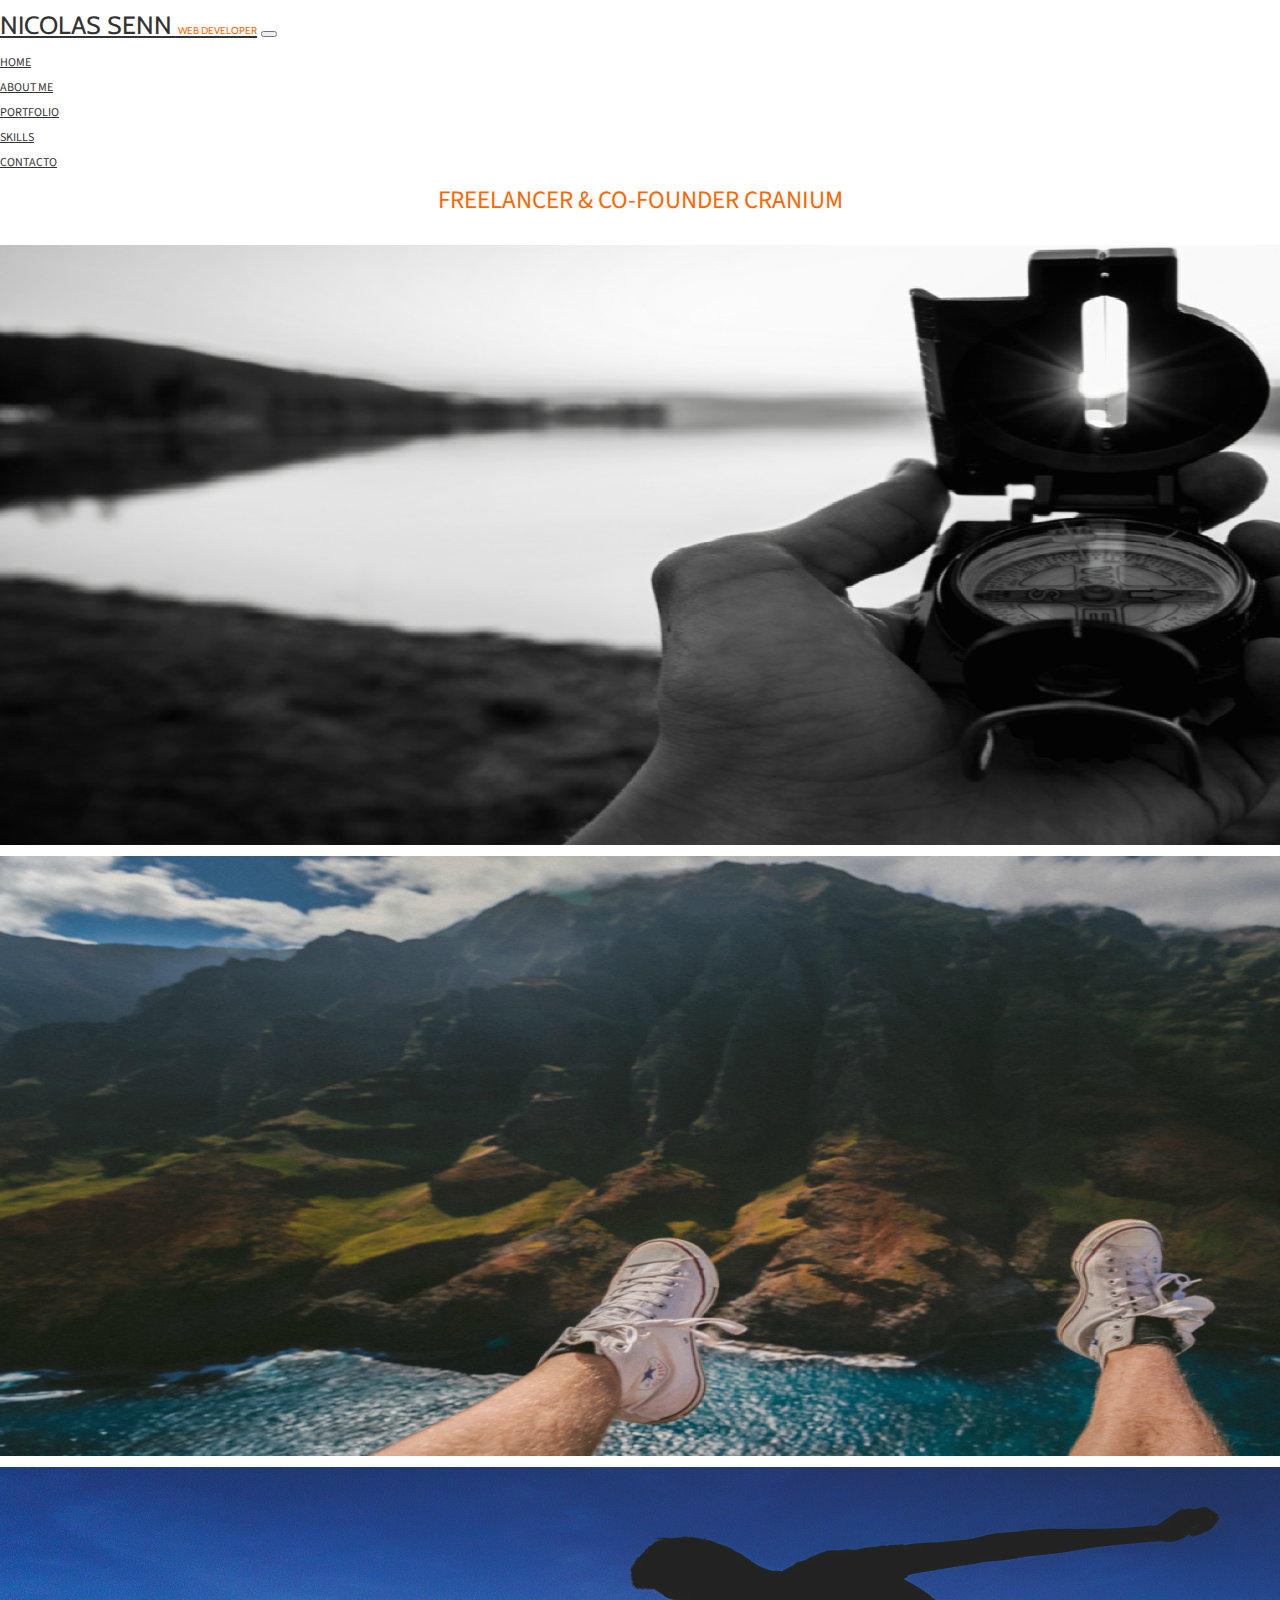
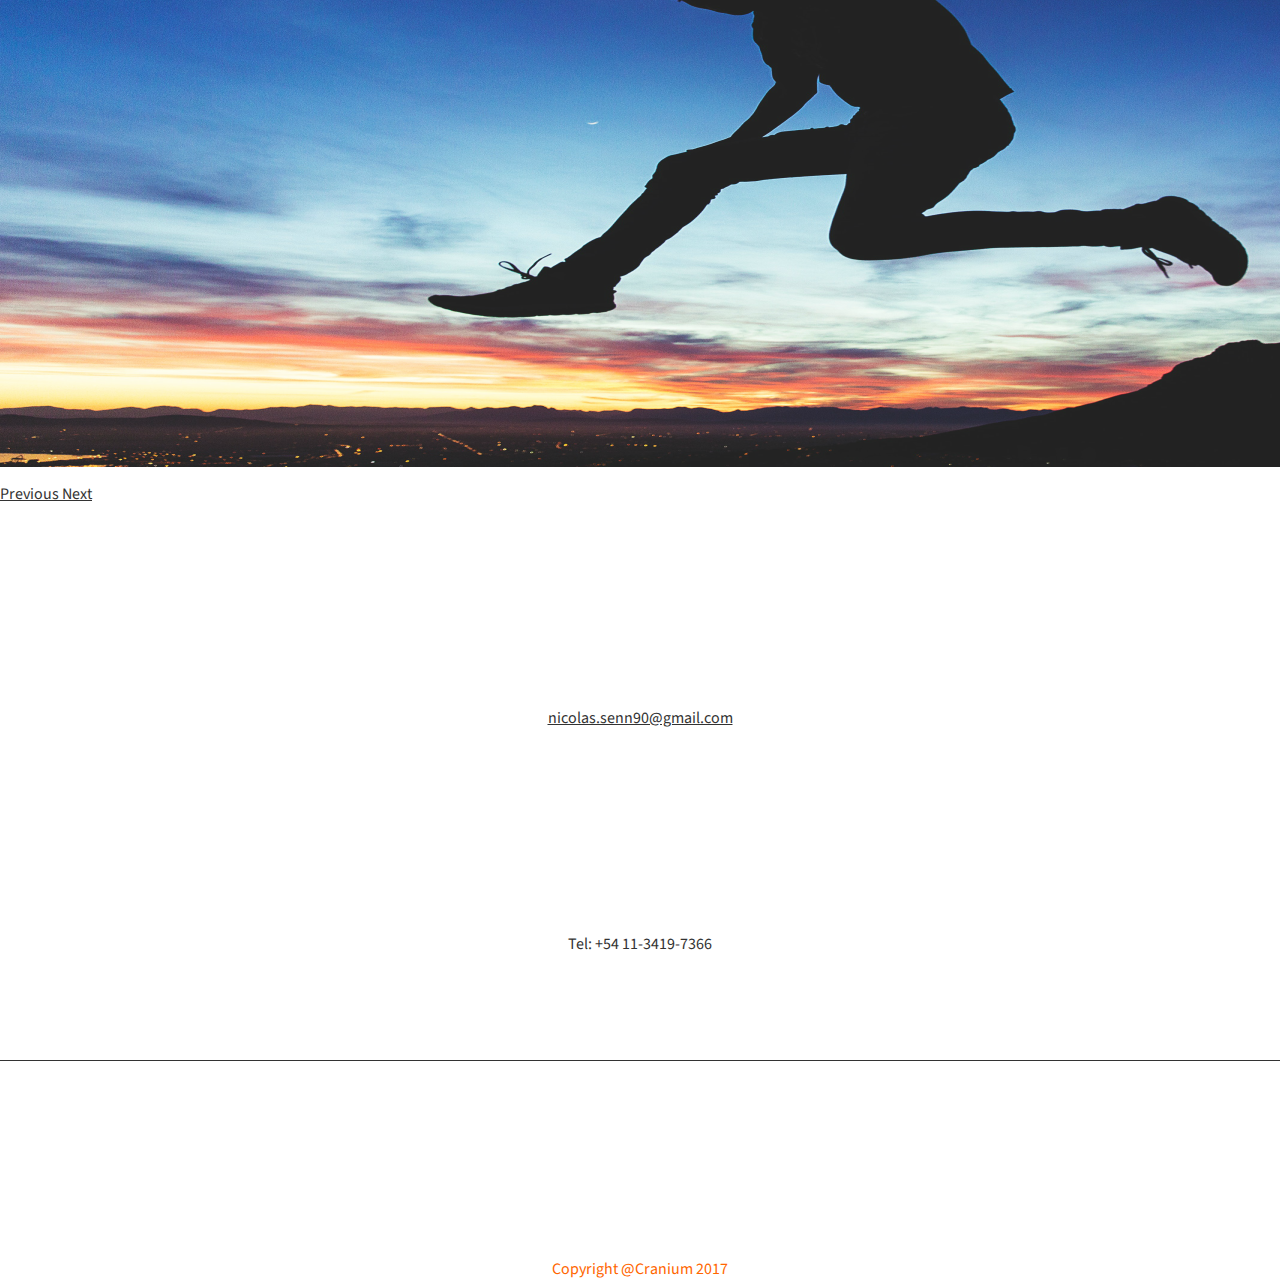
<file: cv/index.html>
<!DOCTYPE html>
<html lang="en">
  <head>
    <!-- Required meta tags -->
    <meta charset="utf-8">
   	<meta name="viewport" content="width=device-width, initial-scale=1, shrink-to-fit=no">
	
	<!-- Bootstrap CSS -->
    <link rel="stylesheet" href="https://maxcdn.bootstrapcdn.com/bootstrap/4.0.0-beta/css/bootstrap.min.css" integrity="sha384-/Y6pD6FV/Vv2HJnA6t+vslU6fwYXjCFtcEpHbNJ0lyAFsXTsjBbfaDjzALeQsN6M" crossorigin="anonymous">

    <link rel="stylesheet" href="css/style.css">
	
	<!-- Iconos -->
    <link rel="stylesheet" href="http://code.ionicframework.com/ionicons/2.0.1/css/ionicons.min.css">
	
	<!-- Letra -->
	<link href="https://fonts.googleapis.com/css?family=Cabin" rel="stylesheet">
	<link href="https://fonts.googleapis.com/css?family=Source+Sans+Pro" rel="stylesheet">
  </head>
  <body>
	<nav class="navbar navbar-light bg-light">
		<div class="container">
			<a class="navbar-brand" href="index.html">Nicolas Senn <strong>Web Developer</strong></a>
			<button class="navbar-toggler" type="button" data-toggle="collapse" data-target="#navbarSupportedContent" aria-controls="navbarSupportedContent" aria-expanded="false" aria-label="Toggle navigation">
				<span class="navbar-toggler-icon"></span>
			</button>

			<div class="collapse navbar-collapse" id="navbarSupportedContent">
				<ul>
					<li class="nav-item">
						<a class="nav-link" href="index.html">Home</a>
					</li>
					<li class="nav-item">
						<a class="nav-link" href="aboutMe.html">About Me</a>
					</li>
					<li class="nav-item">
						<a class="nav-link" href="portfolio.html">Portfolio</a>
					</li>
					<li class="nav-item">
						<a class="nav-link" href="skills.html">Skills</a>
					</li>
					<li class="nav-item">
						<a class="nav-link" href="contacto.html">Contacto</a>
					</li>
				</ul>
			</div>
		</div>
	</nav>

	<header>
		<h1>Freelancer & Co-Founder Cranium</h1>
		<div id="carouselExampleIndicators" class="carousel slide" data-ride="carousel">
			<ol class="carousel-indicators">
				<li data-target="#carouselExampleIndicators" data-slide-to="0" class="active"></li>
				<li data-target="#carouselExampleIndicators" data-slide-to="1"></li>
				<li data-target="#carouselExampleIndicators" data-slide-to="2"></li>
			</ol>
			<div class="carousel-inner">
				<div class="carousel-item active">
					<img class="d-block w-100" src="img/brujula.png" alt="First slide">
				</div>
				<div class="carousel-item">
					<img class="d-block w-100" src="img/sapas.png" alt="Second slide">
				</div>
				<div class="carousel-item">
					<img class="d-block w-100" src="img/salto.png" alt="Third slide">
				</div>
			</div>
			<a class="carousel-control-prev" href="#carouselExampleIndicators" role="button" data-slide="prev">
			<span class="carousel-control-prev-icon" aria-hidden="true"></span>
			<span class="sr-only">Previous</span>
			</a>
			<a class="carousel-control-next" href="#carouselExampleIndicators" role="button" data-slide="next">
			<span class="carousel-control-next-icon" aria-hidden="true"></span>
			<span class="sr-only">Next</span>
			</a>
		</div>
	</header>

	<footer>
		<div class="container">
			<div class="row justify-content-center">
				<article class="col-sm-4">
					<p><a class="auto-generated-link" data-auto-recognition="true" data-content="nicolas.senn90@gail.com" href="nicolas.senn90@gail.com" data-type="mail">nicolas.senn90@gmail.com</a></p>
				</article>
				<article class="col-sm-4">
					<p class="tel"><span class="ion-social-whatsapp"></span> Tel: +54 11-3419-7366 </p>
				</article>
			</div>
			<div class="row justify-content-center">
				<article>
					<ul class="redes">
						<a href="https://www.linkedin.com/in/nicolas-senn-1a9737116/"><li class="ion-social-linkedin"></li></a>
						<a href="https://github.com/nicosenn"><li class="ion-social-github"></li></a>
						<a href="https://www.facebook.com/Cranium.Desarrollo.Web/"><li class="ion-social-facebook"></li></a>
					</ul>
				</article>
			</div>
			<div class="row justify-content-center borde">
				<article >
					<p >Copyright @Cranium 2017</p>
				</article>
			</div>
		</div>
	</footer>

    <!-- Optional JavaScript -->
    <!-- jQuery first, then Popper.js, then Bootstrap JS -->
    <script src="https://code.jquery.com/jquery-3.2.1.slim.min.js" integrity="sha384-KJ3o2DKtIkvYIK3UENzmM7KCkRr/rE9/Qpg6aAZGJwFDMVNA/GpGFF93hXpG5KkN" crossorigin="anonymous"></script>
    <script src="https://cdnjs.cloudflare.com/ajax/libs/popper.js/1.11.0/umd/popper.min.js" integrity="sha384-b/U6ypiBEHpOf/4+1nzFpr53nxSS+GLCkfwBdFNTxtclqqenISfwAzpKaMNFNmj4" crossorigin="anonymous"></script>
    <script src="https://maxcdn.bootstrapcdn.com/bootstrap/4.0.0-beta/js/bootstrap.min.js" integrity="sha384-h0AbiXch4ZDo7tp9hKZ4TsHbi047NrKGLO3SEJAg45jXxnGIfYzk4Si90RDIqNm1" crossorigin="anonymous"></script>
  </body>
</html>
</file>
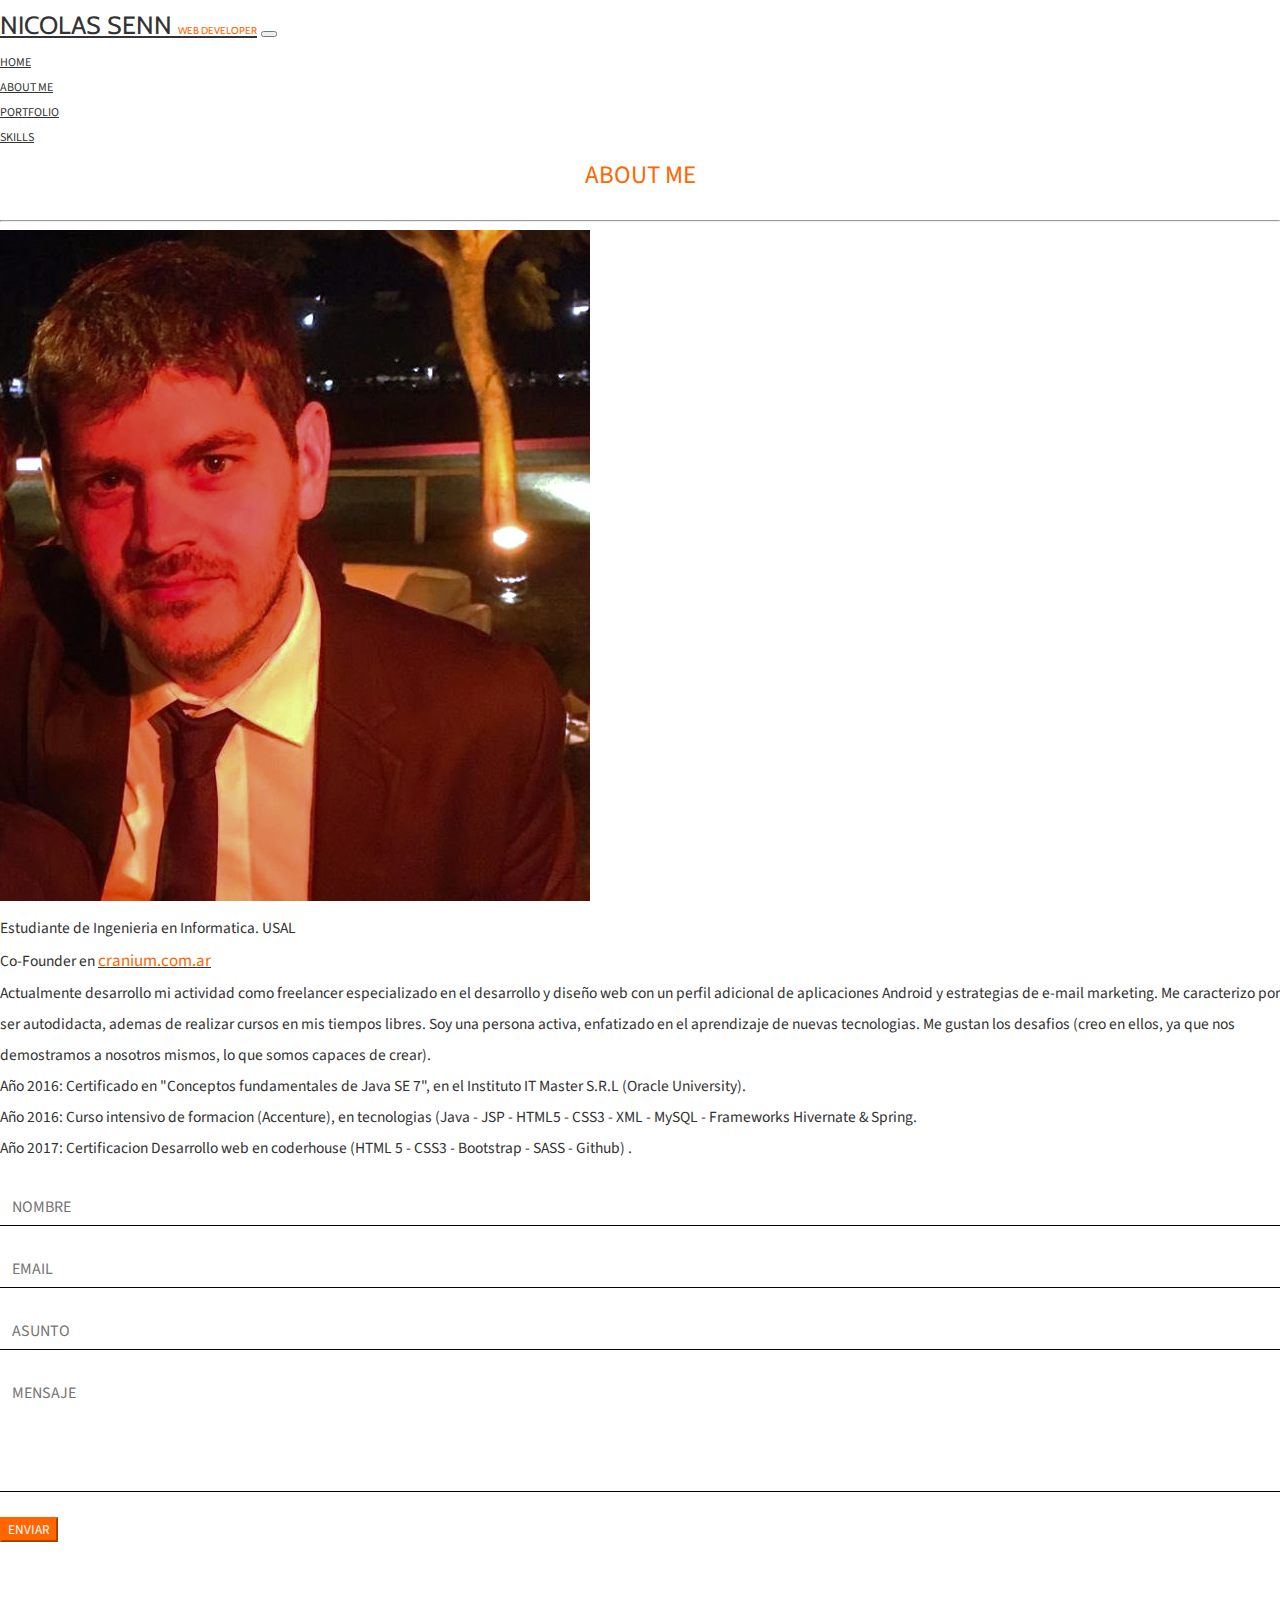
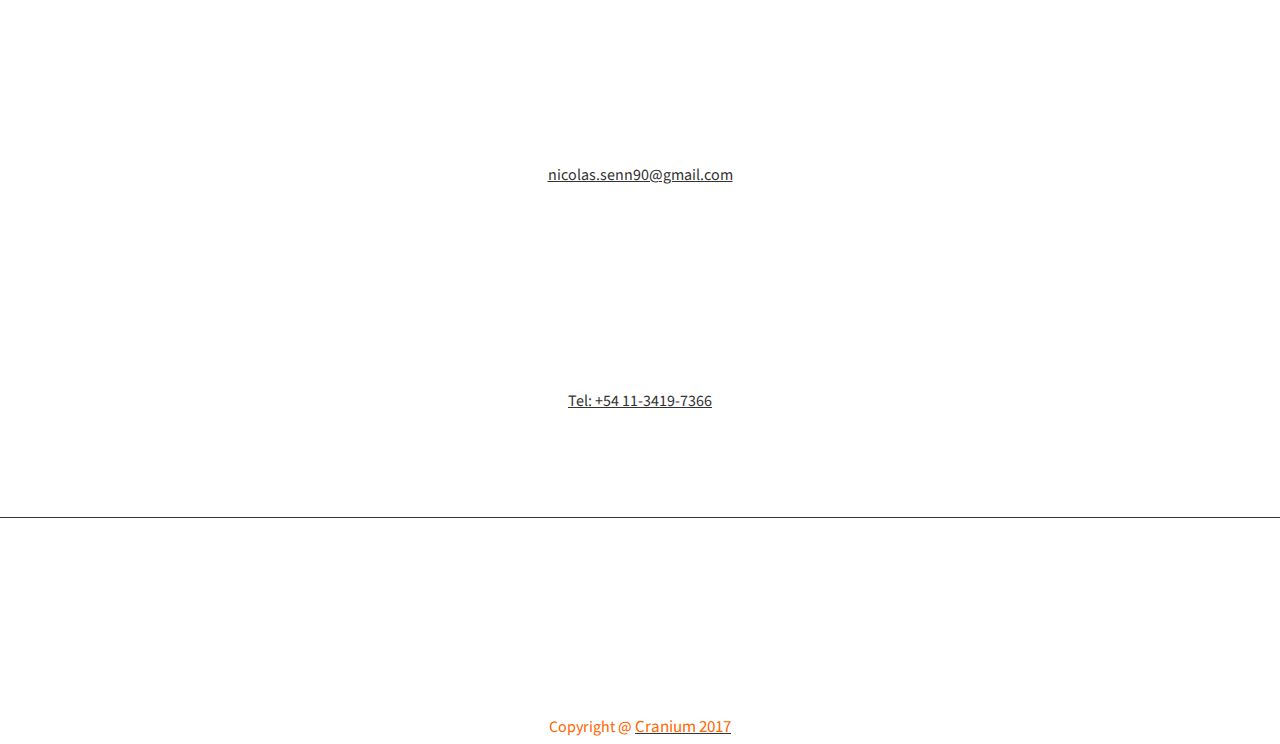
<file: aboutMe.html>
<!DOCTYPE html>
<html lang="en">
  <head>
    <!-- Required meta tags -->
    <meta charset="utf-8">
    <meta name="viewport" content="width=device-width, initial-scale=1, shrink-to-fit=no">
    <link rel="tab icon" href="s.png">

    <!-- Bootstrap CSS -->
    <link rel="stylesheet" href="https://maxcdn.bootstrapcdn.com/bootstrap/4.0.0-beta/css/bootstrap.min.css" integrity="sha384-/Y6pD6FV/Vv2HJnA6t+vslU6fwYXjCFtcEpHbNJ0lyAFsXTsjBbfaDjzALeQsN6M" crossorigin="anonymous">

	<link rel="stylesheet" href="css/style.css">
	
	<!-- Iconos -->
    <link rel="stylesheet" href="http://code.ionicframework.com/ionicons/2.0.1/css/ionicons.min.css">
	
	<!-- Letra -->
	<link href="https://fonts.googleapis.com/css?family=Cabin" rel="stylesheet">
	<link href="https://fonts.googleapis.com/css?family=Source+Sans+Pro" rel="stylesheet">
  </head>
  <body>
	<nav class="navbar navbar-light bg-light">
		<div class="container">
			<a class="navbar-brand" href="index.html">Nicolas Senn <strong>Web Developer</strong></a>
			<button class="navbar-toggler" type="button" data-toggle="collapse" data-target="#navbarSupportedContent" aria-controls="navbarSupportedContent" aria-expanded="false" aria-label="Toggle navigation">
				<span class="navbar-toggler-icon"></span>
			</button>

			<div class="collapse navbar-collapse" id="navbarSupportedContent">
				<ul>
					<li class="nav-item active">
						<a class="nav-link" href="index.html">Home</a>
					</li>
					<li class="nav-item">
						<a class="nav-link" href="aboutMe.html">About Me</a>
					</li>
					<li class="nav-item">
						<a class="nav-link" href="portfolio.html">Portfolio</a>
					</li>
					<li class="nav-item">
						<a class="nav-link" href="skills.html">Skills</a>
					</li>
				</ul>
			</div>
		</div>
	</nav>

	<header>
		<h1>About Me</h1><hr>
		<div class="container">
			<div class="row justify-content-center">
				<article class="col-md-5">
					<img class="img-thumbnail foto" src="img/nicoSenn.png" alt="Responsive image">
				</article>

				<article class="col-md-5">
					<p class="intro">Estudiante de Ingenieria en Informatica. USAL<br>
					Co-Founder en <a href="http://cranium.com.ar/"><strong class="cra">cranium.com.ar</strong></a><br>
					Actualmente desarrollo mi actividad como freelancer especializado en el desarrollo y diseño web con un perfil adicional de aplicaciones Android y estrategias de e-mail marketing. Me caracterizo por ser autodidacta, ademas de realizar cursos en mis tiempos libres. Soy una persona activa, enfatizado en el aprendizaje de nuevas tecnologias. Me gustan los desafios (creo en ellos, ya que nos demostramos a nosotros mismos, lo que somos capaces de crear). <br>
					Año 2016: Certificado en "Conceptos fundamentales de Java SE 7", en el Instituto IT Master S.R.L (Oracle University). <br>
					Año 2016: Curso intensivo de formacion (Accenture), en tecnologias (Java - JSP - HTML5 - CSS3 - XML - MySQL - Frameworks Hivernate & Spring. <br>
					Año 2017: Certificacion Desarrollo web en coderhouse (HTML 5 - CSS3 -  Bootstrap - SASS - Github) .</p>
				</article>
			</div>
		</div>
	</header>
	
	<section>
		<div class="container">
			<div>
				<article>
					<form action="send.php" method="post">
						<div class="row justify-content-center">
							<div class="form-group col-sm-5">
								<input type="name" class="form-control" name="name" placeholder="Nombre"  required>
							</div>
							<div class="form-group col-sm-5">
								<input type="email" class="form-control" name="email" placeholder="Email" required>
							</div>
						</div>
						<div class="row justify-content-center">
							<div class="form-group col-sm-10">
								<input type="text" class="form-control" name="asunto" placeholder="Asunto" required>
							</div>
							<div class="form-group col-sm-10">
								<textarea class="form-control" name="message" rows="5" placeholder="Mensaje" required></textarea>
							</div>
							<input class="col-3 btn btn-primary" type="submit" value="Enviar" id="boton">
						</div>
						
					</form>
				</article>
			</div>
		</div>
	</section>

	<footer>
		<div class="container">
			<div class="row justify-content-center">
				<article class="col-sm">
					<p><a href="aboutMe.html" data-type="mail">nicolas.senn90@gmail.com</a></p>
				</article>

				<article class="col-sm">
					<p class="tel"><a href="#"><span class="ion-social-whatsapp"></span> Tel: +54 11-3419-7366</a></p>
				</article>
			</div>
			<div class="row justify-content-center">
				<article>
					<ul class="redes">
						<a href="https://www.linkedin.com/in/nicolas-senn-1a9737116/"><li class="ion-social-linkedin"></li></a>
						<a href="https://github.com/nicosenn"><li class="ion-social-github"></li></a>
						<a href="https://www.facebook.com/Cranium.Desarrollo.Web/"><li class="ion-social-facebook"></li></a>
					</ul>
				</article>
			</div>
			<div class="row justify-content-center borde">
				<article>
					<p>Copyright @ <a href="http://cranium.com.ar/"><strong class="cra">Cranium 2017</strong></p>
				</article>
			</div>
		</div>
	</footer>

    <!-- Optional JavaScript -->
    <!-- jQuery first, then Popper.js, then Bootstrap JS -->
    <script src="https://code.jquery.com/jquery-3.2.1.slim.min.js" integrity="sha384-KJ3o2DKtIkvYIK3UENzmM7KCkRr/rE9/Qpg6aAZGJwFDMVNA/GpGFF93hXpG5KkN" crossorigin="anonymous"></script>
    <script src="https://cdnjs.cloudflare.com/ajax/libs/popper.js/1.11.0/umd/popper.min.js" integrity="sha384-b/U6ypiBEHpOf/4+1nzFpr53nxSS+GLCkfwBdFNTxtclqqenISfwAzpKaMNFNmj4" crossorigin="anonymous"></script>
    <script src="https://maxcdn.bootstrapcdn.com/bootstrap/4.0.0-beta/js/bootstrap.min.js" integrity="sha384-h0AbiXch4ZDo7tp9hKZ4TsHbi047NrKGLO3SEJAg45jXxnGIfYzk4Si90RDIqNm1" crossorigin="anonymous"></script>
  </body>
</html>
</file>
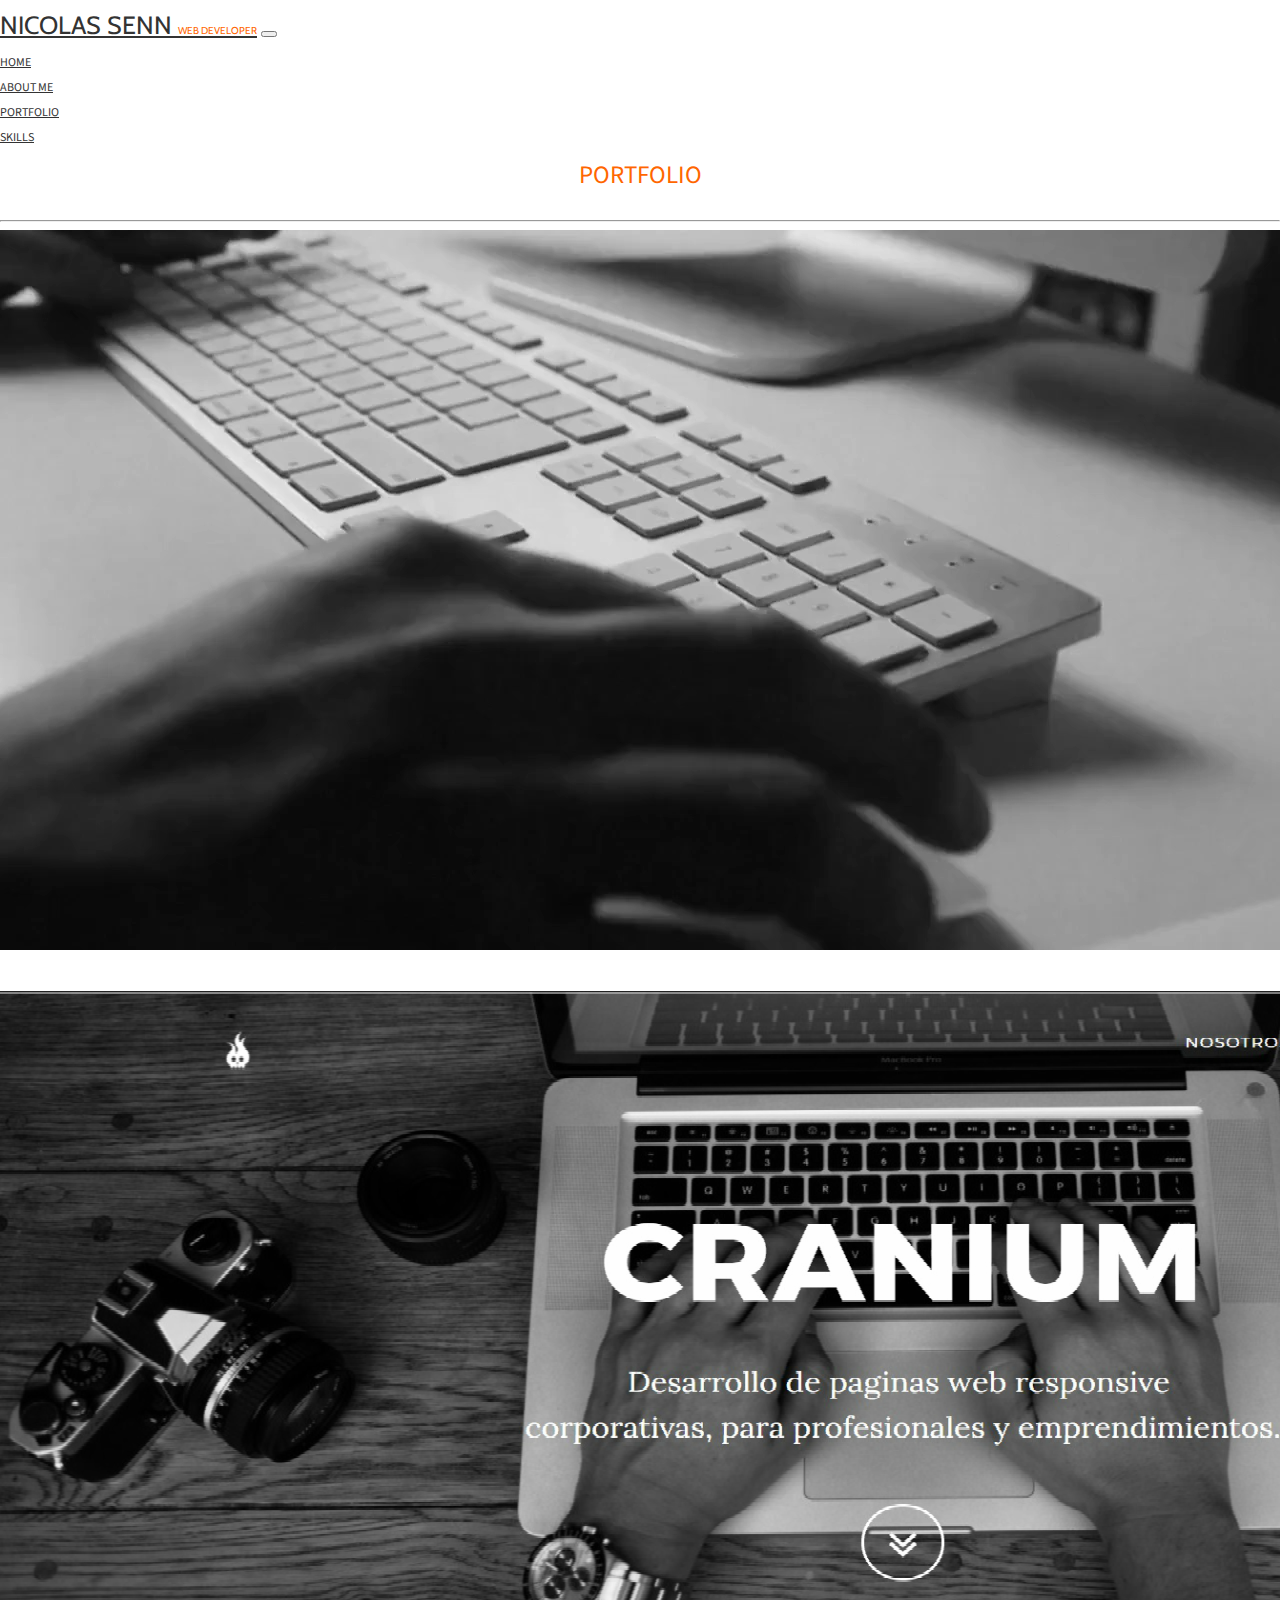
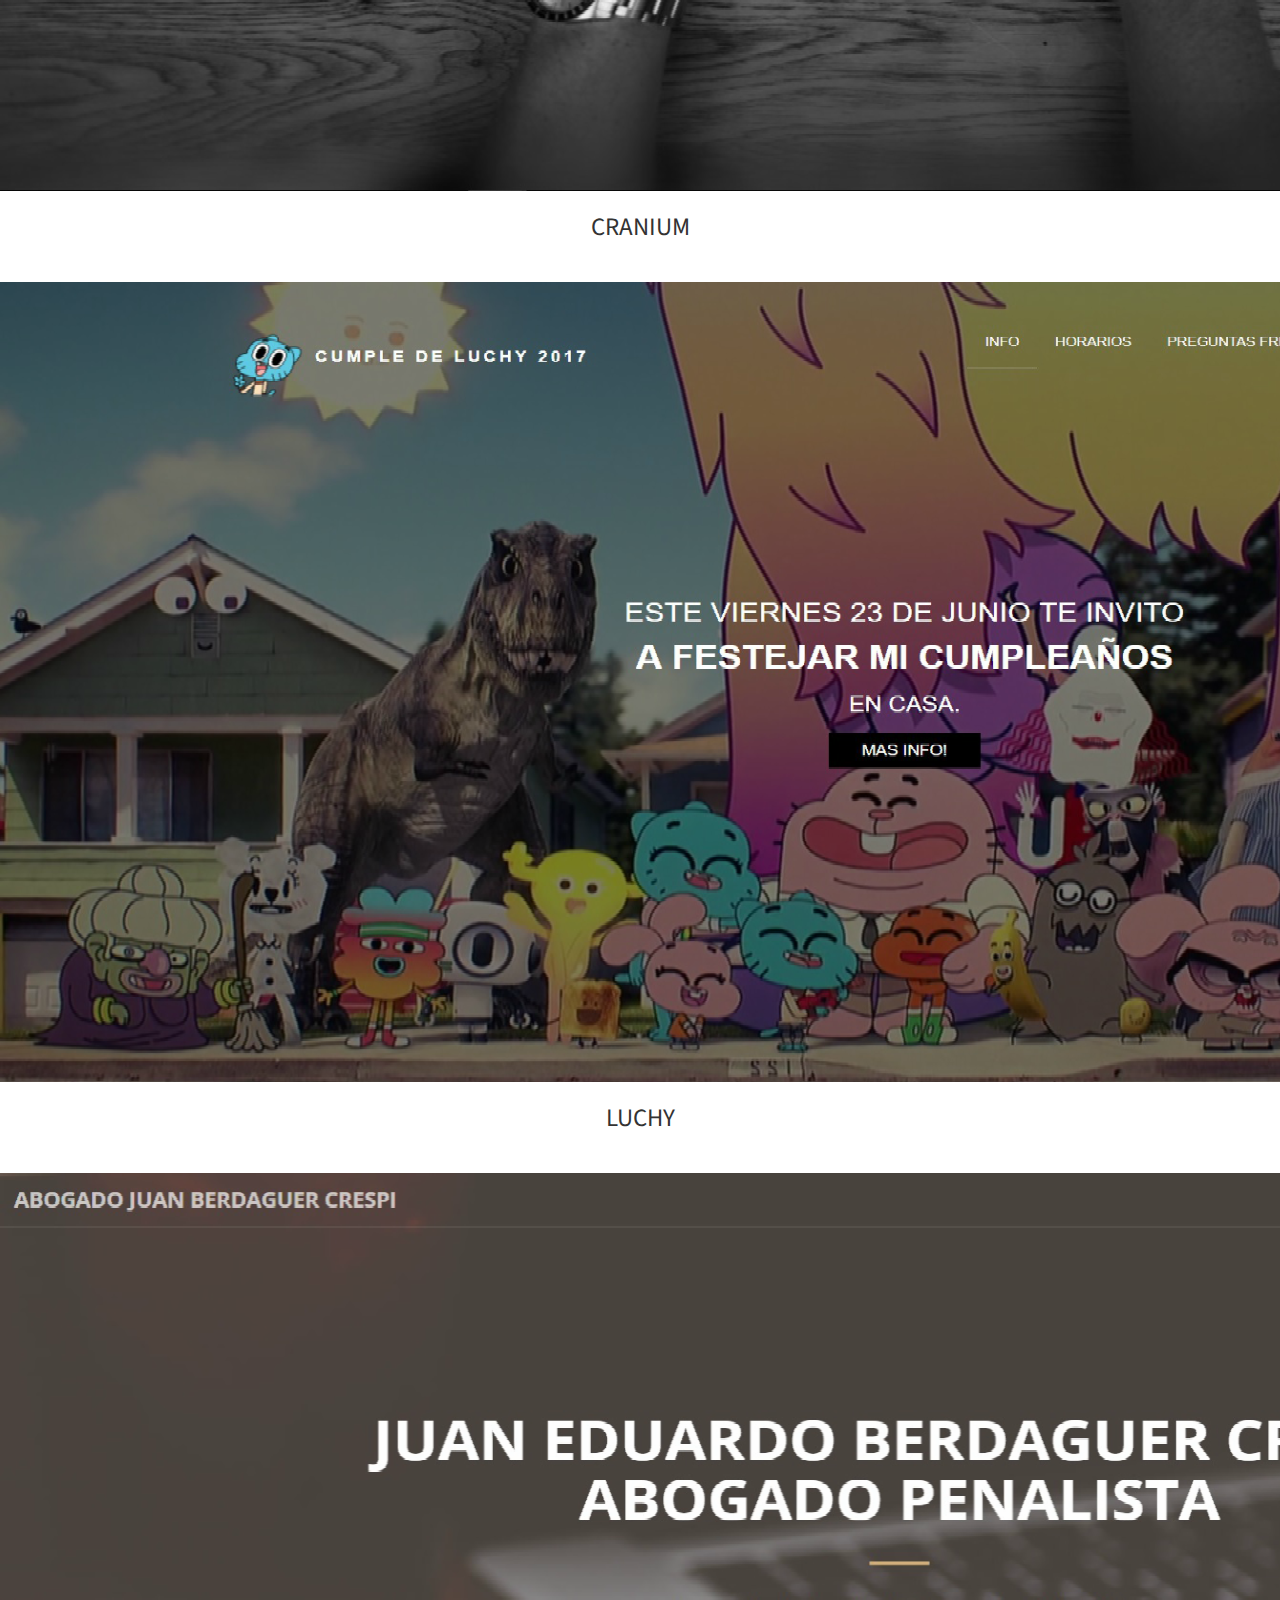
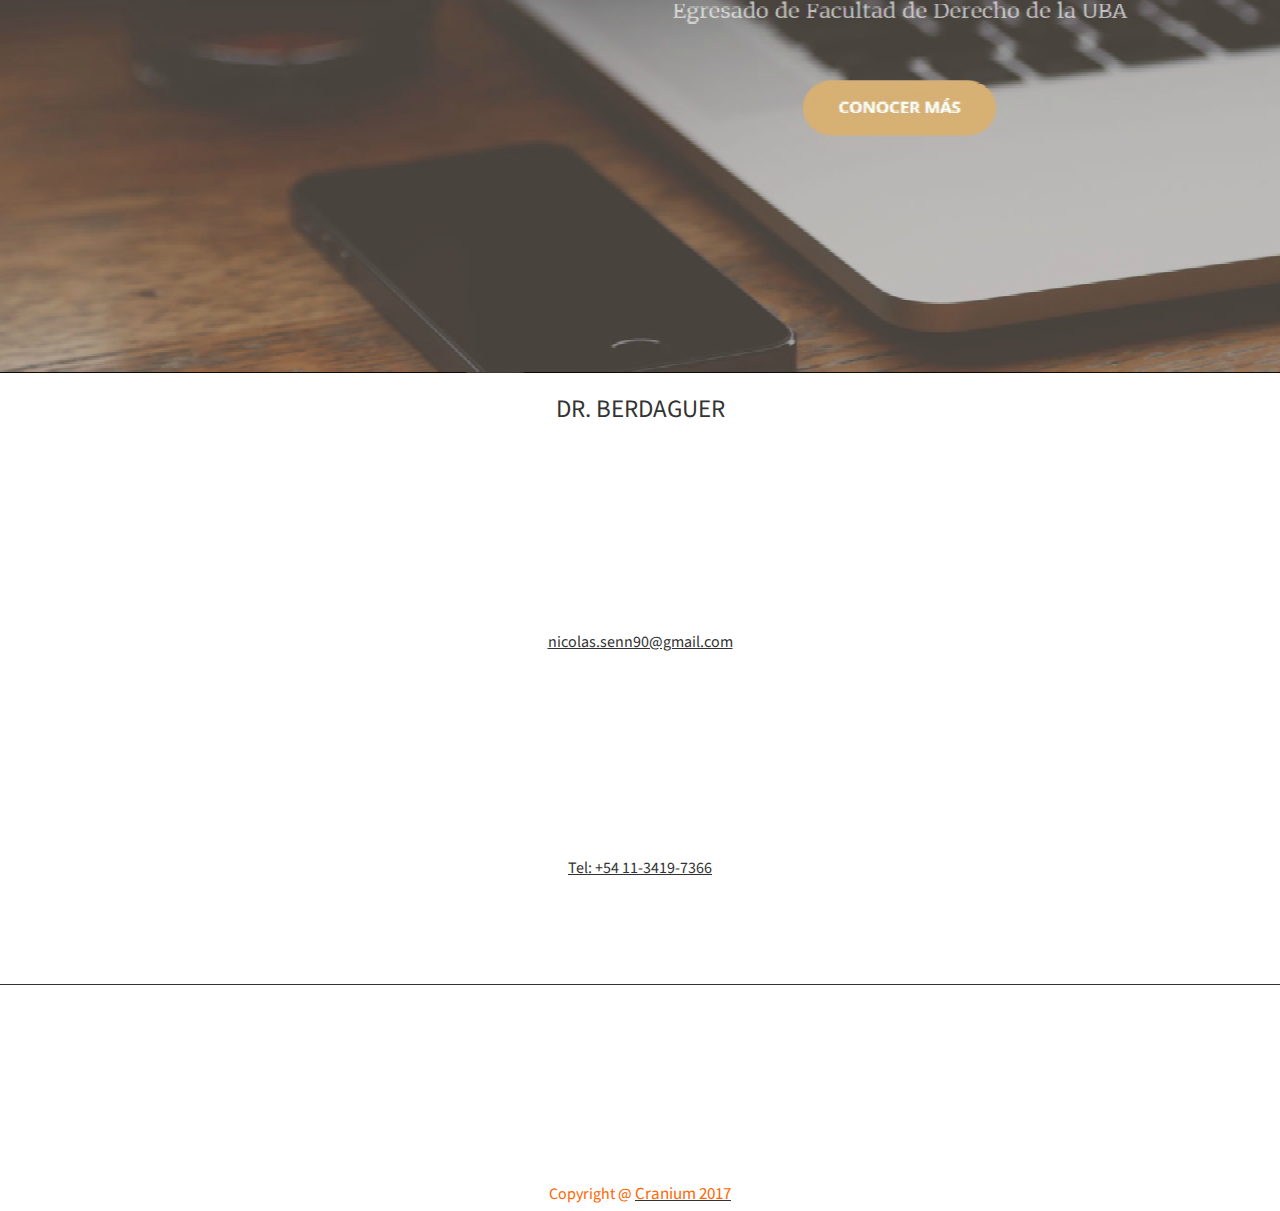
<file: portfolio.html>
<!DOCTYPE html>
<html lang="en">
  <head>
    <!-- Required meta tags -->
    <meta charset="utf-8">
    <meta name="viewport" content="width=device-width, initial-scale=1, shrink-to-fit=no">
    <link rel="tab icon" href="s.png">

    <!-- Bootstrap CSS -->
    <link rel="stylesheet" href="https://maxcdn.bootstrapcdn.com/bootstrap/4.0.0-beta/css/bootstrap.min.css" integrity="sha384-/Y6pD6FV/Vv2HJnA6t+vslU6fwYXjCFtcEpHbNJ0lyAFsXTsjBbfaDjzALeQsN6M" crossorigin="anonymous">

	<link rel="stylesheet" href="css/style.css">
	
	<!-- Iconos -->
    <link rel="stylesheet" href="http://code.ionicframework.com/ionicons/2.0.1/css/ionicons.min.css">
	
	<!-- Letra -->
	<link href="https://fonts.googleapis.com/css?family=Cabin" rel="stylesheet">
	<link href="https://fonts.googleapis.com/css?family=Source+Sans+Pro" rel="stylesheet">
  </head>
  <body>
	<nav class="navbar navbar-light bg-light">
		<div class="container">
			<a class="navbar-brand" href="index.html">Nicolas Senn <strong>Web Developer</strong></a>
			<button class="navbar-toggler" type="button" data-toggle="collapse" data-target="#navbarSupportedContent" aria-controls="navbarSupportedContent" aria-expanded="false" aria-label="Toggle navigation">
				<span class="navbar-toggler-icon"></span>
			</button>

			<div class="collapse navbar-collapse" id="navbarSupportedContent">
				<ul>
					<li class="nav-item active">
						<a class="nav-link" href="index.html">Home</a>
					</li>
					<li class="nav-item">
						<a class="nav-link" href="aboutMe.html">About Me</a>
					</li>
					<li class="nav-item">
						<a class="nav-link" href="portfolio.html">Portfolio</a>
					</li>
					<li class="nav-item">
						<a class="nav-link" href="skills.html">Skills</a>
					</li>
				</ul>
			</div>
		</div>
	</nav>

	<header>
		<h1>Portfolio</h1><hr>
			<div class="container">
				<div class="row justify-content-center">
					<div class="embed-responsive embed-responsive-16by9">
						<video loop="loop" autoplay>
							<source src="video2.mp4" type="video/mp4">
						</video>
					</div>
				</div>
			</div>

		<div class="container">
			<div class="row justify-content-center">
				<article class="col-sm-4">
					<div class="card" style="">
						<a href="http://cranium.com.ar"><img class="card-img-top" src="img/cranium.png" alt="Card image cap"></a>
						<div class="card-body">
							<h4>Cranium</h4>
						</div>
					</div>
				</article>

				<article class="col-sm-4">
					<div class="card" style="">
						<a href="https://cumpledeluchy.000webhostapp.com/index.html"><img class="card-img-top" src="img/luchy.png" alt="Card image cap"></a>
						<div class="card-body">
							<h4>Luchy</h4>
						</div>
					</div>
				</article>

				<article class="col-sm-4">
					<div class="card" style="">
						<a href="http://www.abogadopenaljuanberdaguer.com/"><img class="card-img-top" src="img/abogado.png" alt="Card image cap"></a>
						<div class="card-body">
							<h4>Dr. Berdaguer</h4>
						</div>
					</div>
				</article>
			</div>
		</div>
	</header>

	<footer>
		<div class="container">
			<div class="row justify-content-center">
				<article class="col-sm">
					<p><a href="aboutMe.html" data-type="mail">nicolas.senn90@gmail.com</a></p>
				</article>

				<article class="col-sm">
					<p class="tel"><a href="#"><span class="ion-social-whatsapp"></span> Tel: +54 11-3419-7366</a></p>
				</article>
			</div>
			<div class="row justify-content-center">
				<article>
					<ul class="redes">
						<a href="https://www.linkedin.com/in/nicolas-senn-1a9737116/"><li class="ion-social-linkedin"></li></a>
						<a href="https://github.com/nicosenn"><li class="ion-social-github"></li></a>
						<a href="https://www.facebook.com/Cranium.Desarrollo.Web/"><li class="ion-social-facebook"></li></a>
					</ul>
				</article>
			</div>
			<div class="row justify-content-center borde">
				<article >
					<p>Copyright @ <a href="http://cranium.com.ar/"><strong class="cra">Cranium 2017</strong></p>
				</article>
			</div>
		</div>
	</footer>

    <!-- Optional JavaScript -->
    <!-- jQuery first, then Popper.js, then Bootstrap JS -->
    <script src="https://code.jquery.com/jquery-3.2.1.slim.min.js" integrity="sha384-KJ3o2DKtIkvYIK3UENzmM7KCkRr/rE9/Qpg6aAZGJwFDMVNA/GpGFF93hXpG5KkN" crossorigin="anonymous"></script>
    <script src="https://cdnjs.cloudflare.com/ajax/libs/popper.js/1.11.0/umd/popper.min.js" integrity="sha384-b/U6ypiBEHpOf/4+1nzFpr53nxSS+GLCkfwBdFNTxtclqqenISfwAzpKaMNFNmj4" crossorigin="anonymous"></script>
    <script src="https://maxcdn.bootstrapcdn.com/bootstrap/4.0.0-beta/js/bootstrap.min.js" integrity="sha384-h0AbiXch4ZDo7tp9hKZ4TsHbi047NrKGLO3SEJAg45jXxnGIfYzk4Si90RDIqNm1" crossorigin="anonymous"></script>
  </body>
</html>
</file>
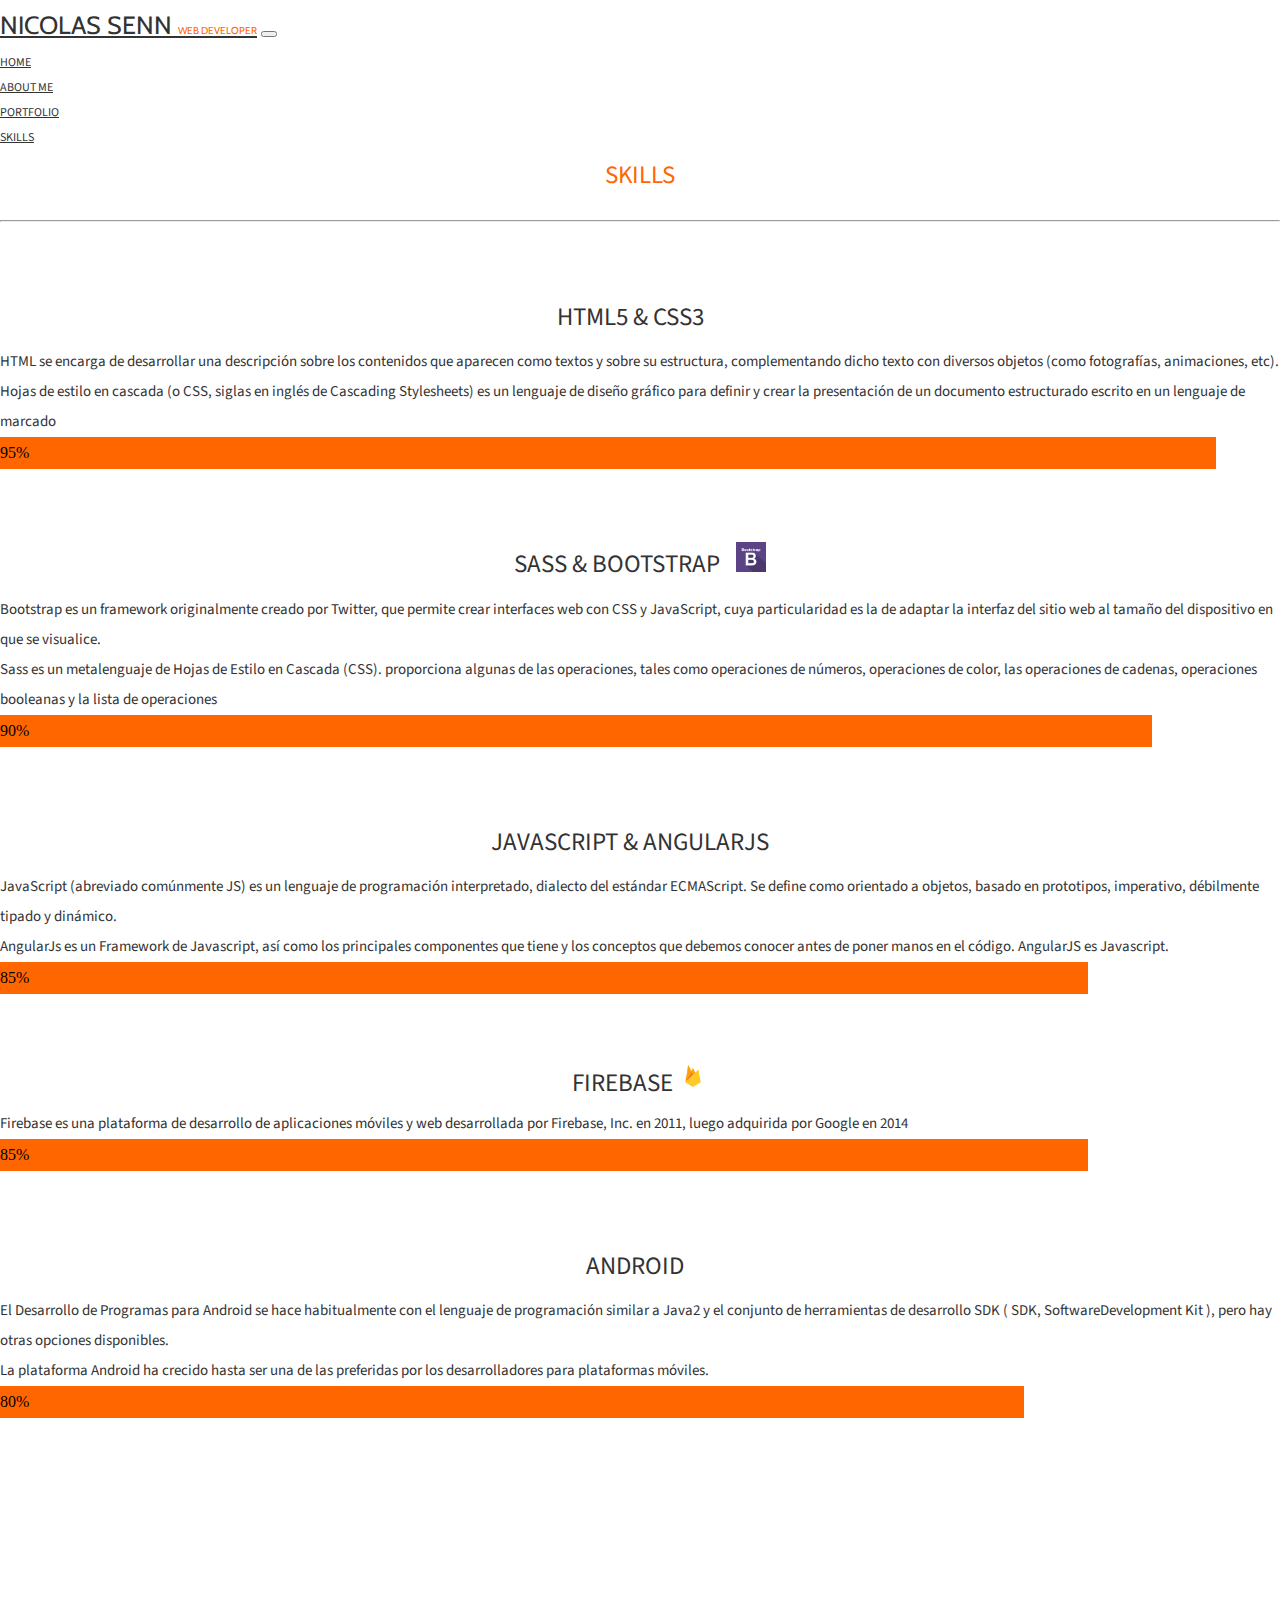
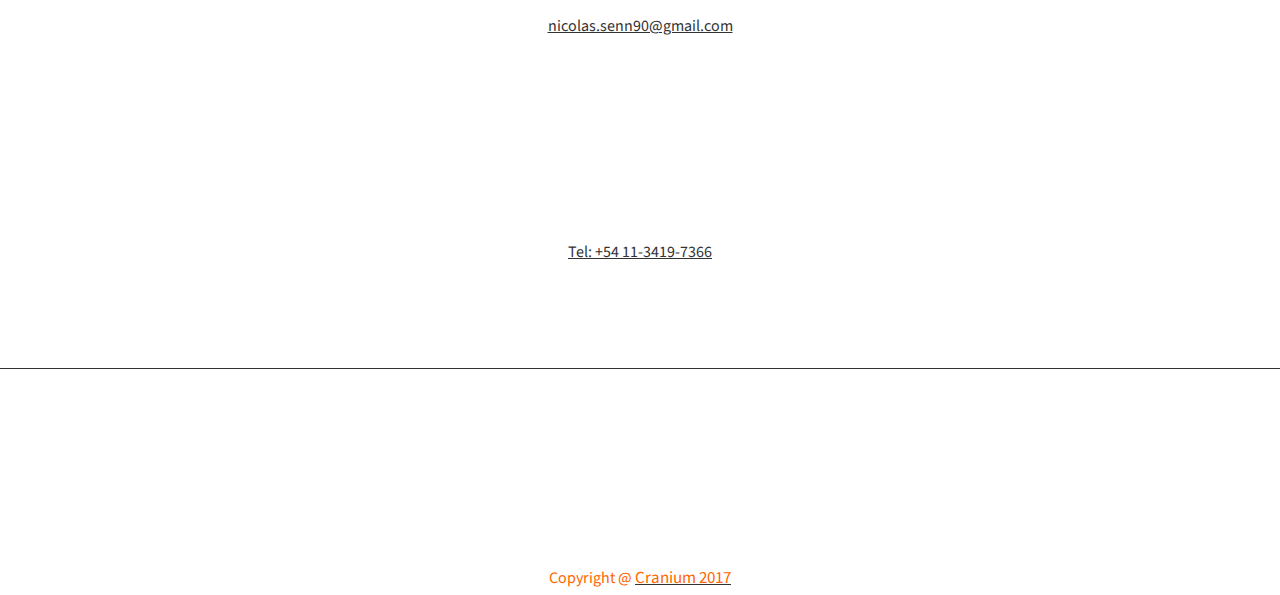
<file: skills.html>
<!DOCTYPE html>
<html lang="en">
  <head>
    <!-- Required meta tags -->
    <meta charset="utf-8">
    <meta name="viewport" content="width=device-width, initial-scale=1, shrink-to-fit=no">
    <link rel="tab icon" href="s.png">

    <!-- Bootstrap CSS -->
    <link rel="stylesheet" href="https://maxcdn.bootstrapcdn.com/bootstrap/4.0.0-beta/css/bootstrap.min.css" integrity="sha384-/Y6pD6FV/Vv2HJnA6t+vslU6fwYXjCFtcEpHbNJ0lyAFsXTsjBbfaDjzALeQsN6M" crossorigin="anonymous">

	<link rel="stylesheet" href="css/style.css">
	
	<!-- Iconos -->
    <link rel="stylesheet" href="http://code.ionicframework.com/ionicons/2.0.1/css/ionicons.min.css">
	
	<!-- Letra -->
	<link href="https://fonts.googleapis.com/css?family=Cabin" rel="stylesheet">
	<link href="https://fonts.googleapis.com/css?family=Source+Sans+Pro" rel="stylesheet">
  </head>
  <body>
	<nav class="navbar navbar-light bg-light">
		<div class="container">
			<a class="navbar-brand" href="index.html">Nicolas Senn <strong>Web Developer</strong></a>
			<button class="navbar-toggler" type="button" data-toggle="collapse" data-target="#navbarSupportedContent" aria-controls="navbarSupportedContent" aria-expanded="false" aria-label="Toggle navigation">
				<span class="navbar-toggler-icon"></span>
			</button>

			<div class="collapse navbar-collapse" id="navbarSupportedContent">
				<ul>
					<li class="nav-item active">
						<a class="nav-link" href="index.html">Home</a>
					</li>
					<li class="nav-item">
						<a class="nav-link" href="aboutMe.html">About Me</a>
					</li>
					<li class="nav-item">
						<a class="nav-link" href="portfolio.html">Portfolio</a>
					</li>
					<li class="nav-item">
						<a class="nav-link" href="skills.html">Skills</a>
					</li>
				</ul>
			</div>
		</div>
	</nav>

	<header id="skill" class="skill">
		<h1>Skills</h1>	<hr>	
		<div class="container">
			<div class="row justify-content-center">
				<article class="col-sm-9">
					<h2>HTML5 & CSS3 <span class="ion-social-html5-outline"> </span><span class="ion-social-css3-outline"> </span></h2>
					<p class="description">HTML se encarga de desarrollar una descripción sobre los contenidos que aparecen como textos y sobre su estructura, complementando dicho texto con diversos objetos (como fotografías, animaciones, etc). 
					<br>
					Hojas de estilo en cascada (o CSS, siglas en inglés de Cascading Stylesheets) es un lenguaje de diseño gráfico para definir y crear la presentación de un documento estructurado escrito en un lenguaje de marcado</p>
					<div class="progress">
						<div class="progress-bar" role="progressbar" aria-valuenow="60" aria-valuemin="0" aria-valuemax="100" style="width: 95%;">
						95%
						</div>
					</div>
					<h2>SASS & Bootstrap<span class="ion-social-sass"> </span><img class="boot" src="img/bootstrap2.png" alt=""></h2>
					<p class="description">Bootstrap es un framework originalmente creado por Twitter, que permite crear interfaces web con CSS y JavaScript, cuya particularidad es la de adaptar la interfaz del sitio web al tamaño del dispositivo en que se visualice.
					<br>
					Sass es un metalenguaje de Hojas de Estilo en Cascada (CSS). proporciona algunas de las operaciones, tales como operaciones de números, operaciones de color, las operaciones de cadenas, operaciones booleanas y la lista de operaciones	</p>
					<div class="progress">
						<div class="progress-bar" role="progressbar" aria-valuenow="60" aria-valuemin="0" aria-valuemax="100" style="width: 90%;">
						90%
						</div>
					</div>
					<h2>Javascript & AngularJs <span class="ion-social-javascript-outline"> </span><span class="ion-social-angular-outline"></span></h2>
					<p class="description">JavaScript (abreviado comúnmente JS) es un lenguaje de programación interpretado, dialecto del estándar ECMAScript. Se define como orientado a objetos,​ basado en prototipos, imperativo, débilmente tipado y dinámico.
					<br>
					AngularJs es un Framework de Javascript, así como los principales componentes que tiene y los conceptos que debemos conocer antes de poner manos en el código. AngularJS es Javascript. 
					</p>
					<div class="progress">
						<div class="progress-bar" role="progressbar" aria-valuenow="60" aria-valuemin="0" aria-valuemax="100" style="width: 85%;">
						85%
						</div>
					</div>
					<h2>Firebase <img class="fire" src="img/fire4.png" alt=""></h2>
					<p class="description">Firebase es una plataforma de desarrollo de aplicaciones móviles y web desarrollada por Firebase, Inc. en 2011, luego adquirida por Google en 2014</p>
					<div class="progress">
						<div class="progress-bar" role="progressbar" aria-valuenow="60" aria-valuemin="0" aria-valuemax="100" style="width: 85%;">
						85%
						</div>
					</div>
					<h2>Android <span class="ion-social-android-outline"></span></h2>
					<p class="description">El Desarrollo de Programas para Android se hace habitualmente con el lenguaje de programación similar a Java2​ y el conjunto de herramientas de desarrollo SDK ( SDK, SoftwareDevelopment Kit ), pero hay otras opciones disponibles. <br>
					La plataforma Android ha crecido hasta ser una de las preferidas por los desarrolladores para plataformas móviles.</p>
					<div class="progress">
						<div class="progress-bar" role="progressbar" aria-valuenow="60" aria-valuemin="0" aria-valuemax="100" style="width: 80%;">
						80%
						</div>
					</div>
				</article>
			</div>
		</div>
	</header>

	<footer>
		<div class="container">
			<div class="row justify-content-center">
				<article class="col-sm">
					<p><a href="aboutMe.html" data-type="mail">nicolas.senn90@gmail.com</a></p>
				</article>

				<article class="col-sm">
					<p class="tel"><a href="#"><span class="ion-social-whatsapp"></span> Tel: +54 11-3419-7366</a></p>
				</article>
			</div>
			<div class="row justify-content-center">
				<article>
					<ul class="redes">
						<a href="https://www.linkedin.com/in/nicolas-senn-1a9737116/"><li class="ion-social-linkedin"></li></a>
						<a href="https://github.com/nicosenn"><li class="ion-social-github"></li></a>
						<a href="https://www.facebook.com/Cranium.Desarrollo.Web/"><li class="ion-social-facebook"></li></a>
					</ul>
				</article>
			</div>
			<div class="row justify-content-center borde">
				<article >
					<p>Copyright @ <a href="http://cranium.com.ar/"><strong class="cra">Cranium 2017</strong></p>
				</article>
			</div>
		</div>
	</footer>

    <!-- Optional JavaScript -->
    <!-- jQuery first, then Popper.js, then Bootstrap JS -->
    <script src="https://code.jquery.com/jquery-3.2.1.slim.min.js" integrity="sha384-KJ3o2DKtIkvYIK3UENzmM7KCkRr/rE9/Qpg6aAZGJwFDMVNA/GpGFF93hXpG5KkN" crossorigin="anonymous"></script>
    <script src="https://cdnjs.cloudflare.com/ajax/libs/popper.js/1.11.0/umd/popper.min.js" integrity="sha384-b/U6ypiBEHpOf/4+1nzFpr53nxSS+GLCkfwBdFNTxtclqqenISfwAzpKaMNFNmj4" crossorigin="anonymous"></script>
    <script src="https://maxcdn.bootstrapcdn.com/bootstrap/4.0.0-beta/js/bootstrap.min.js" integrity="sha384-h0AbiXch4ZDo7tp9hKZ4TsHbi047NrKGLO3SEJAg45jXxnGIfYzk4Si90RDIqNm1" crossorigin="anonymous"></script>
  </body>
</html>
</file>
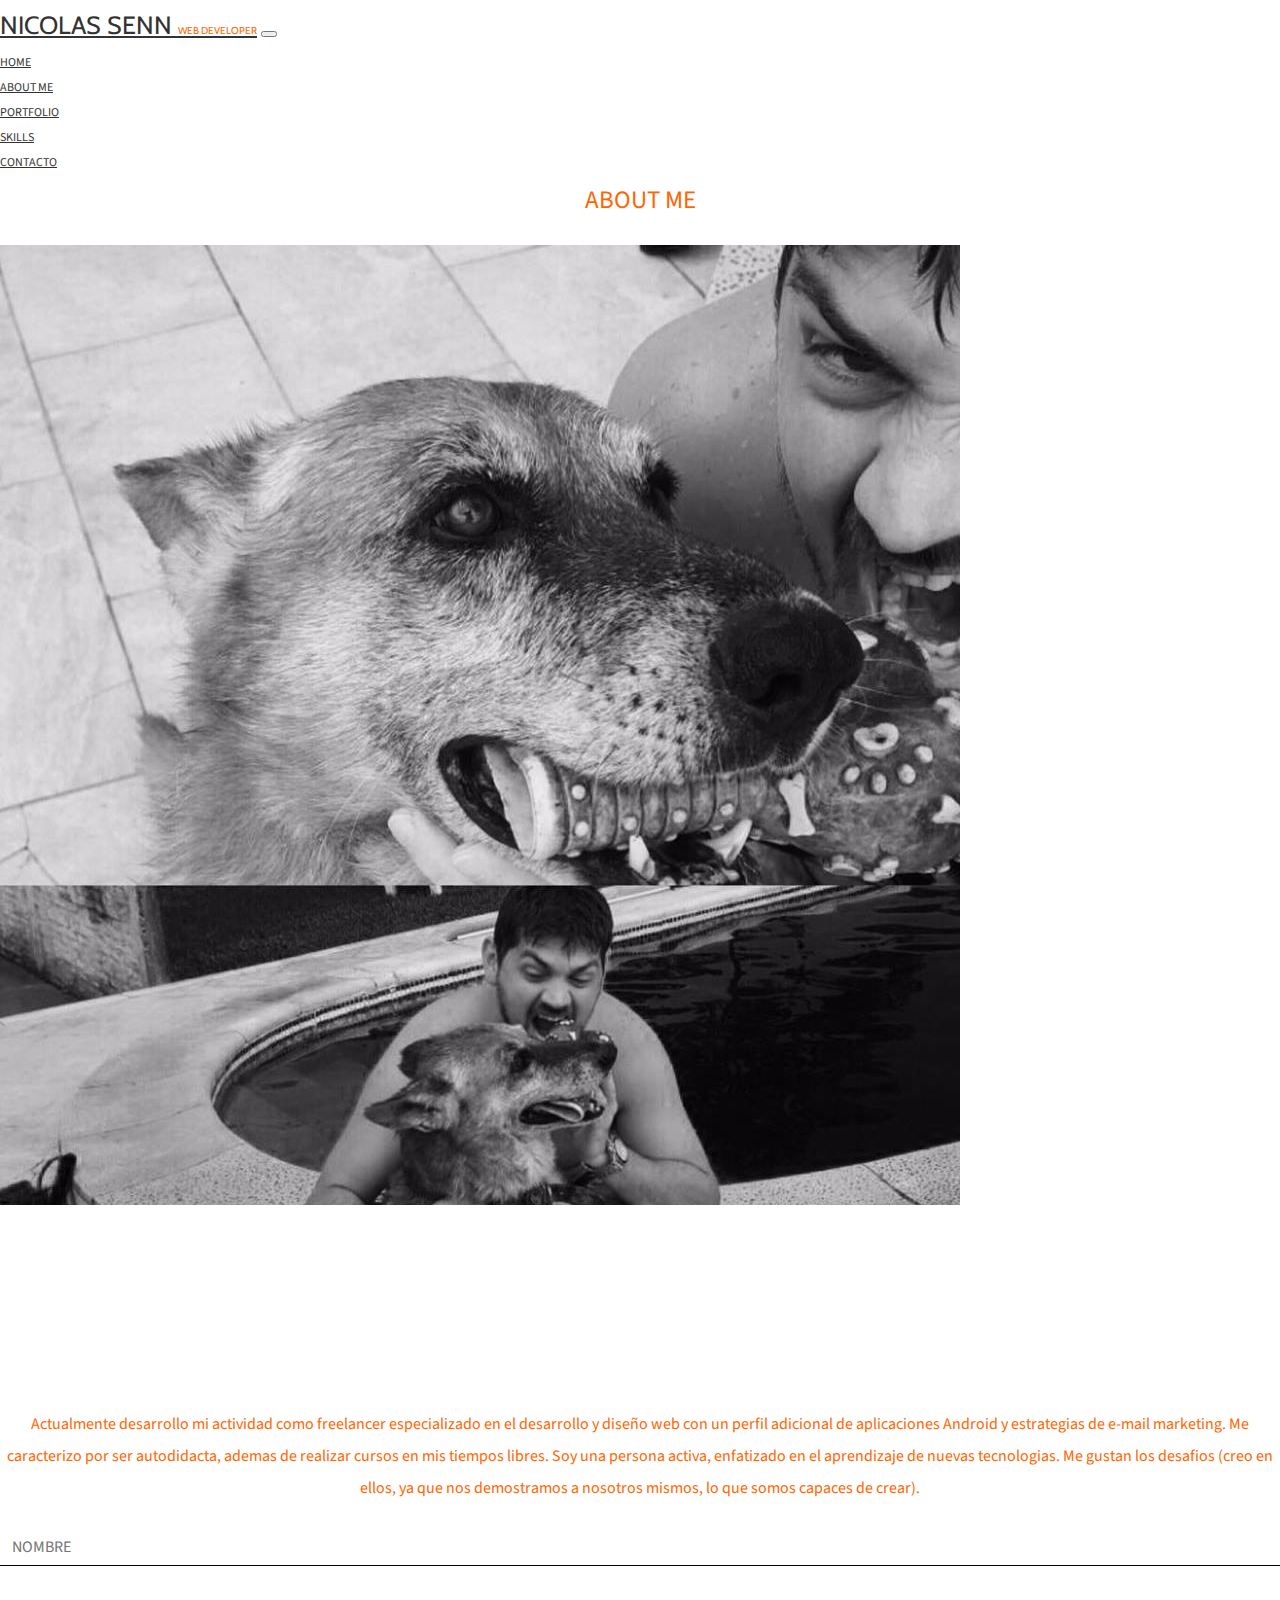
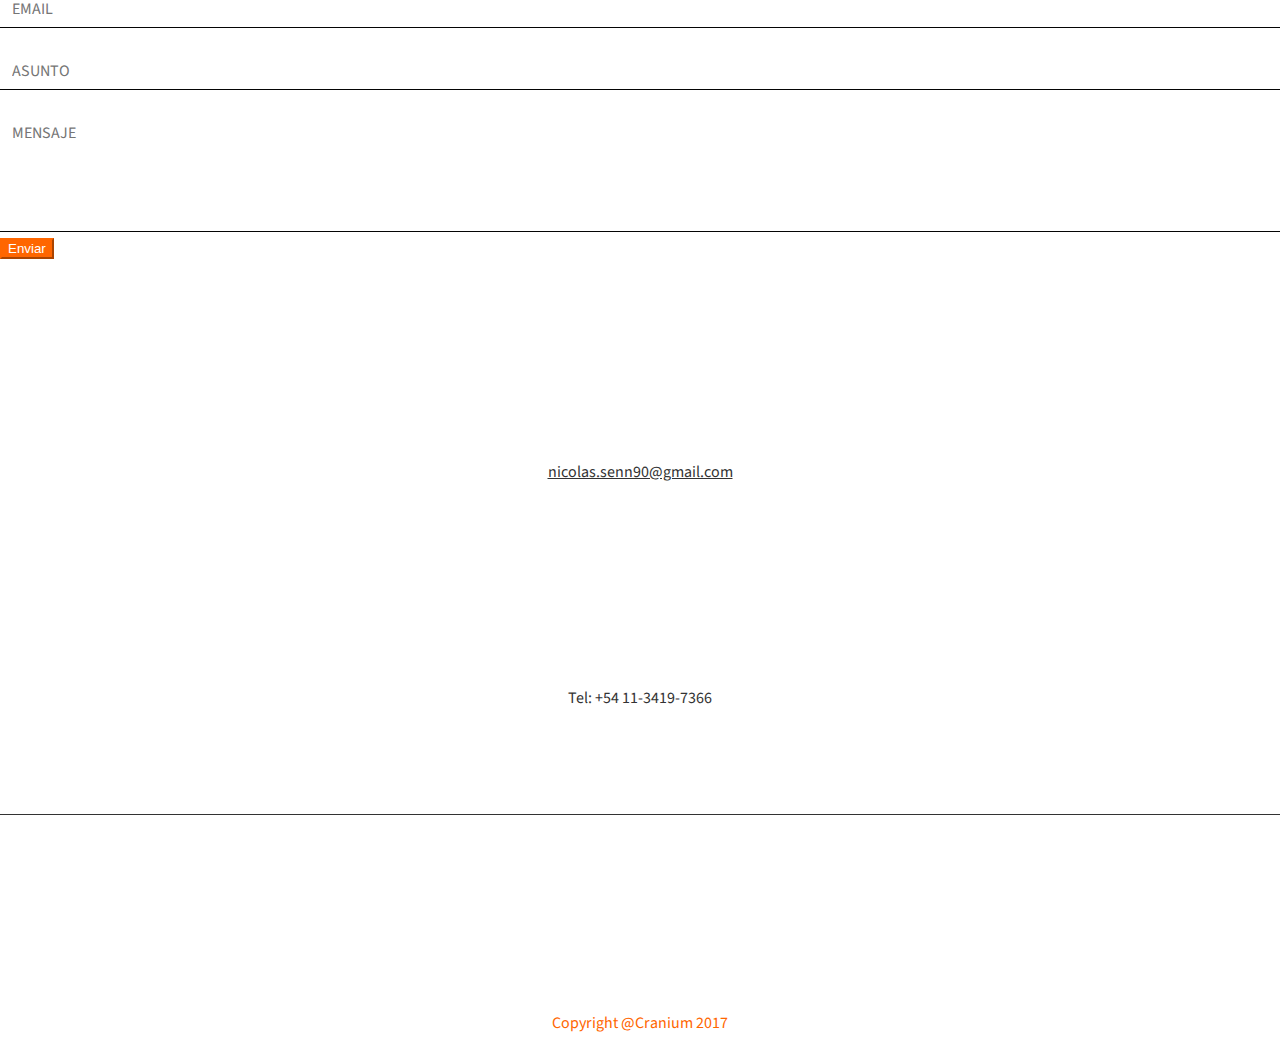
<file: cv/aboutMe.html>
<!DOCTYPE html>
<html lang="en">
  <head>
    <!-- Required meta tags -->
    <meta charset="utf-8">
    <meta name="viewport" content="width=device-width, initial-scale=1, shrink-to-fit=no">

    <!-- Bootstrap CSS -->
    <link rel="stylesheet" href="https://maxcdn.bootstrapcdn.com/bootstrap/4.0.0-beta/css/bootstrap.min.css" integrity="sha384-/Y6pD6FV/Vv2HJnA6t+vslU6fwYXjCFtcEpHbNJ0lyAFsXTsjBbfaDjzALeQsN6M" crossorigin="anonymous">

	<link rel="stylesheet" href="css/style.css">
	
	<!-- Iconos -->
    <link rel="stylesheet" href="http://code.ionicframework.com/ionicons/2.0.1/css/ionicons.min.css">
	
	<!-- Letra -->
	<link href="https://fonts.googleapis.com/css?family=Cabin" rel="stylesheet">
	<link href="https://fonts.googleapis.com/css?family=Source+Sans+Pro" rel="stylesheet">
  </head>
  <body>
	<nav class="navbar navbar-light bg-light">
		<div class="container">
			<a class="navbar-brand" href="index.html">Nicolas Senn <strong>Web Developer</strong></a>
			<button class="navbar-toggler" type="button" data-toggle="collapse" data-target="#navbarSupportedContent" aria-controls="navbarSupportedContent" aria-expanded="false" aria-label="Toggle navigation">
				<span class="navbar-toggler-icon"></span>
			</button>

			<div class="collapse navbar-collapse" id="navbarSupportedContent">
				<ul>
					<li class="nav-item">
						<a class="nav-link" href="index.html">Home</a>
					</li>
					<li class="nav-item">
						<a class="nav-link" href="aboutMe.html">About Me</a>
					</li>
					<li class="nav-item">
						<a class="nav-link" href="portfolio.html">Portfolio</a>
					</li>
					<li class="nav-item">
						<a class="nav-link" href="skills.html">Skills</a>
					</li>
					<li class="nav-item">
						<a class="nav-link" href="contacto.html">Contacto</a>
					</li>
				</ul>
			</div>
		</div>
	</nav>

	<header>
		<h1>About Me</h1>
		<div class="container">
			<div class="row justify-content-center">
				<article class="col-sm-5">
					<img class="img-thumbnail" src="img/conCrico.jpg" alt="Responsive image">
				</article>

				<article class="col-sm-5">
					<p>Actualmente desarrollo mi actividad como freelancer especializado en el desarrollo y diseño web con un perfil adicional de aplicaciones Android y estrategias de e-mail marketing. Me caracterizo por ser autodidacta, ademas de realizar cursos en mis tiempos libres. Soy una persona activa, enfatizado en el aprendizaje de nuevas tecnologias. Me gustan los desafios (creo en ellos, ya que nos demostramos a nosotros mismos, lo que somos capaces de crear).</p>
				</article>
			</div>
		</div>
	</header>

	<section>
		<div class="container">
			<div>
				<article>
					<form>
						<div class="row justify-content-center">
							<div class="form-group col-sm-5">
								<input type="name" class="form-control" id="exampleFormControlInput1" placeholder="Nombre">
							</div>
							<div class="form-group col-sm-5">
								<input type="email" class="form-control" id="exampleFormControlInput1" placeholder="Email">
							</div>
						</div>
						<div class="row justify-content-center">
							<div class="form-group col-sm-10">
								<input type="text" class="form-control" id="exampleFormControlInput1" placeholder="Asunto">
							</div>
							<div class="form-group col-sm-10">
								<textarea class="form-control" id="exampleFormControlTextarea1" rows="5" placeholder="Mensaje"></textarea>
							</div>
							<button type="submit" class="col-3 btn btn-primary">Enviar</button>
						</div>
						
					</form>
				</article>
			</div>
		</div>
	</section>

	<footer>
		<div class="container">
			<div class="row justify-content-center">
				<article class="col-sm">
					<p><a class="auto-generated-link" data-auto-recognition="true" data-content="nicolas.senn90@gail.com" href="nicolas.senn90@gail.com" data-type="mail">nicolas.senn90@gmail.com</a></p>
				</article>

				<article class="col-sm">
					<p class="tel"><span class="ion-social-whatsapp"></span> Tel: +54 11-3419-7366 </p>
				</article>
			</div>
			<div class="row justify-content-center">
				<article>
					<ul class="redes">
						<a href="https://www.linkedin.com/in/nicolas-senn-1a9737116/"><li class="ion-social-linkedin"></li></a>
						<a href="https://github.com/nicosenn"><li class="ion-social-github"></li></a>
						<a href="https://www.facebook.com/Cranium.Desarrollo.Web/"><li class="ion-social-facebook"></li></a>
					</ul>
				</article>
			</div>
			<div class="row justify-content-center borde">
				<article >
					<p >Copyright @Cranium 2017</p>
				</article>
			</div>
		</div>
	</footer>

    <!-- Optional JavaScript -->
    <!-- jQuery first, then Popper.js, then Bootstrap JS -->
    <script src="https://code.jquery.com/jquery-3.2.1.slim.min.js" integrity="sha384-KJ3o2DKtIkvYIK3UENzmM7KCkRr/rE9/Qpg6aAZGJwFDMVNA/GpGFF93hXpG5KkN" crossorigin="anonymous"></script>
    <script src="https://cdnjs.cloudflare.com/ajax/libs/popper.js/1.11.0/umd/popper.min.js" integrity="sha384-b/U6ypiBEHpOf/4+1nzFpr53nxSS+GLCkfwBdFNTxtclqqenISfwAzpKaMNFNmj4" crossorigin="anonymous"></script>
    <script src="https://maxcdn.bootstrapcdn.com/bootstrap/4.0.0-beta/js/bootstrap.min.js" integrity="sha384-h0AbiXch4ZDo7tp9hKZ4TsHbi047NrKGLO3SEJAg45jXxnGIfYzk4Si90RDIqNm1" crossorigin="anonymous"></script>
  </body>
</html>
</file>
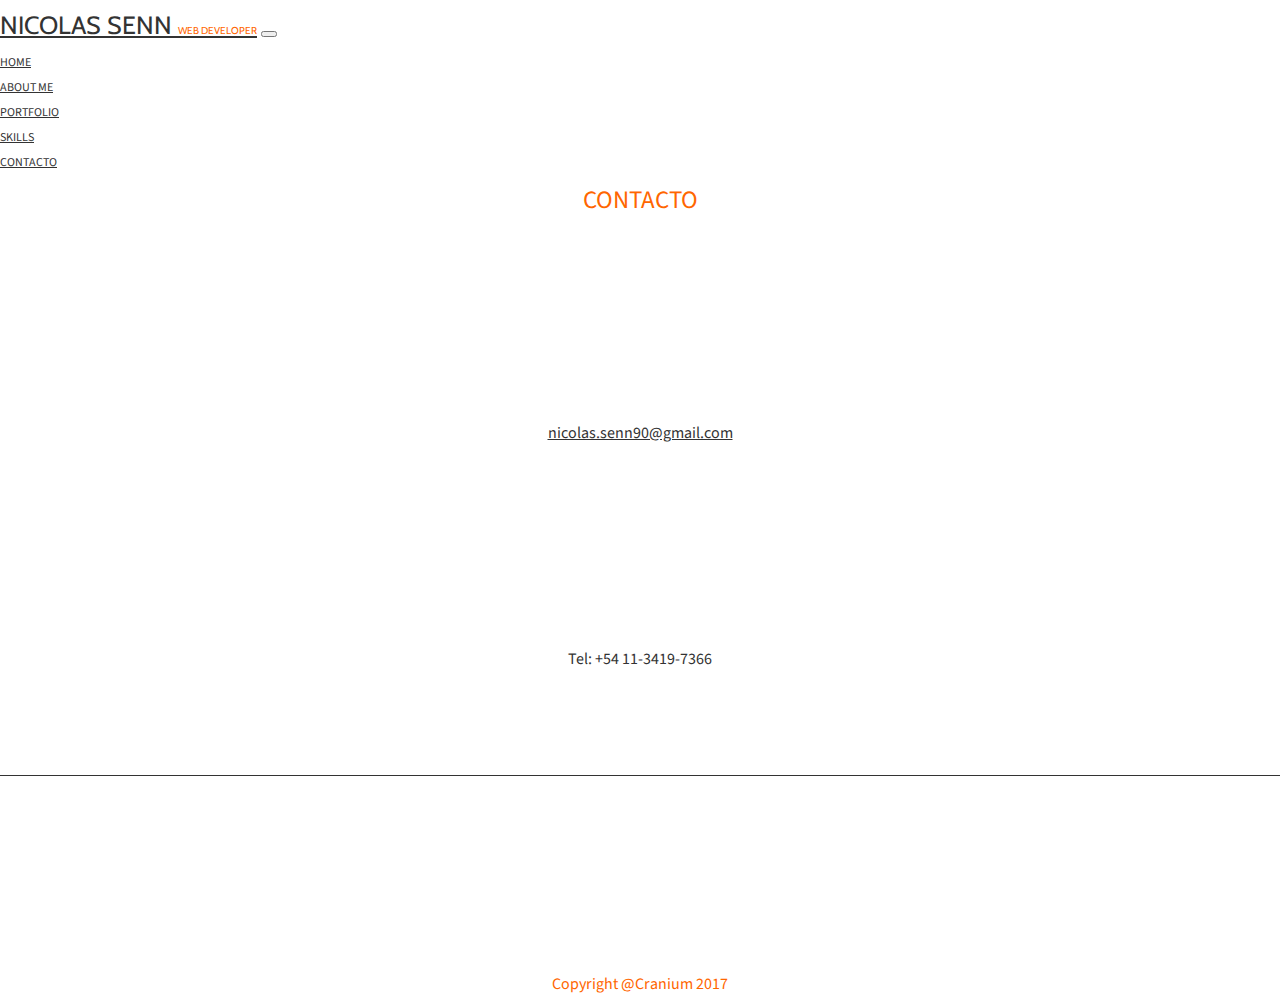
<file: cv/contacto.html>
<!DOCTYPE html>
<html lang="en">
  <head>
    <!-- Required meta tags -->
    <meta charset="utf-8">
    <meta name="viewport" content="width=device-width, initial-scale=1, shrink-to-fit=no">

    <!-- Bootstrap CSS -->
    <link rel="stylesheet" href="https://maxcdn.bootstrapcdn.com/bootstrap/4.0.0-beta/css/bootstrap.min.css" integrity="sha384-/Y6pD6FV/Vv2HJnA6t+vslU6fwYXjCFtcEpHbNJ0lyAFsXTsjBbfaDjzALeQsN6M" crossorigin="anonymous">

	<link rel="stylesheet" href="css/style.css">
	
	<!-- Iconos -->
    <link rel="stylesheet" href="http://code.ionicframework.com/ionicons/2.0.1/css/ionicons.min.css">
	
	<!-- Letra -->
	<link href="https://fonts.googleapis.com/css?family=Cabin" rel="stylesheet">
	<link href="https://fonts.googleapis.com/css?family=Source+Sans+Pro" rel="stylesheet">
  </head>
  <body>
	<nav class="navbar navbar-light bg-light">
		<div class="container">
			<a class="navbar-brand" href="index.html">Nicolas Senn <strong>Web Developer</strong></a>
			<button class="navbar-toggler" type="button" data-toggle="collapse" data-target="#navbarSupportedContent" aria-controls="navbarSupportedContent" aria-expanded="false" aria-label="Toggle navigation">
				<span class="navbar-toggler-icon"></span>
			</button>

			<div class="collapse navbar-collapse" id="navbarSupportedContent">
				<ul>
					<li class="nav-item">
						<a class="nav-link" href="index.html">Home</a>
					</li>
					<li class="nav-item">
						<a class="nav-link" href="aboutMe.html">About Me</a>
					</li>
					<li class="nav-item">
						<a class="nav-link" href="portfolio.html">Portfolio</a>
					</li>
					<li class="nav-item">
						<a class="nav-link" href="skills.html">Skills</a>
					</li>
					<li class="nav-item">
						<a class="nav-link" href="contacto.html">Contacto</a>
					</li>
				</ul>
			</div>
		</div>
	</nav>

	<header>
		<h1>Contacto</h1>
	</header>

	<footer>
		<div class="container">
			<div class="row justify-content-center">
				<article class="col-sm-4">
					<p><a class="auto-generated-link" data-auto-recognition="true" data-content="nicolas.senn90@gail.com" href="nicolas.senn90@gail.com" data-type="mail">nicolas.senn90@gmail.com</a></p>
				</article>
				<article class="col-sm-4">
					<p class="tel"><span class="ion-social-whatsapp"></span> Tel: +54 11-3419-7366 </p>
				</article>
			</div>
			<div class="row justify-content-center">
				<article>
					<ul class="redes">
						<a href="https://www.linkedin.com/in/nicolas-senn-1a9737116/"><li class="ion-social-linkedin"></li></a>
						<a href="https://github.com/nicosenn"><li class="ion-social-github"></li></a>
						<a href="https://www.facebook.com/Cranium.Desarrollo.Web/"><li class="ion-social-facebook"></li></a>
					</ul>
				</article>
			</div>
			<div class="row justify-content-center borde">
				<article >
					<p >Copyright @Cranium 2017</p>
				</article>
			</div>
		</div>
	</footer>

    <!-- Optional JavaScript -->
    <!-- jQuery first, then Popper.js, then Bootstrap JS -->
    <script src="https://code.jquery.com/jquery-3.2.1.slim.min.js" integrity="sha384-KJ3o2DKtIkvYIK3UENzmM7KCkRr/rE9/Qpg6aAZGJwFDMVNA/GpGFF93hXpG5KkN" crossorigin="anonymous"></script>
    <script src="https://cdnjs.cloudflare.com/ajax/libs/popper.js/1.11.0/umd/popper.min.js" integrity="sha384-b/U6ypiBEHpOf/4+1nzFpr53nxSS+GLCkfwBdFNTxtclqqenISfwAzpKaMNFNmj4" crossorigin="anonymous"></script>
    <script src="https://maxcdn.bootstrapcdn.com/bootstrap/4.0.0-beta/js/bootstrap.min.js" integrity="sha384-h0AbiXch4ZDo7tp9hKZ4TsHbi047NrKGLO3SEJAg45jXxnGIfYzk4Si90RDIqNm1" crossorigin="anonymous"></script>
  </body>
</html>
</file>
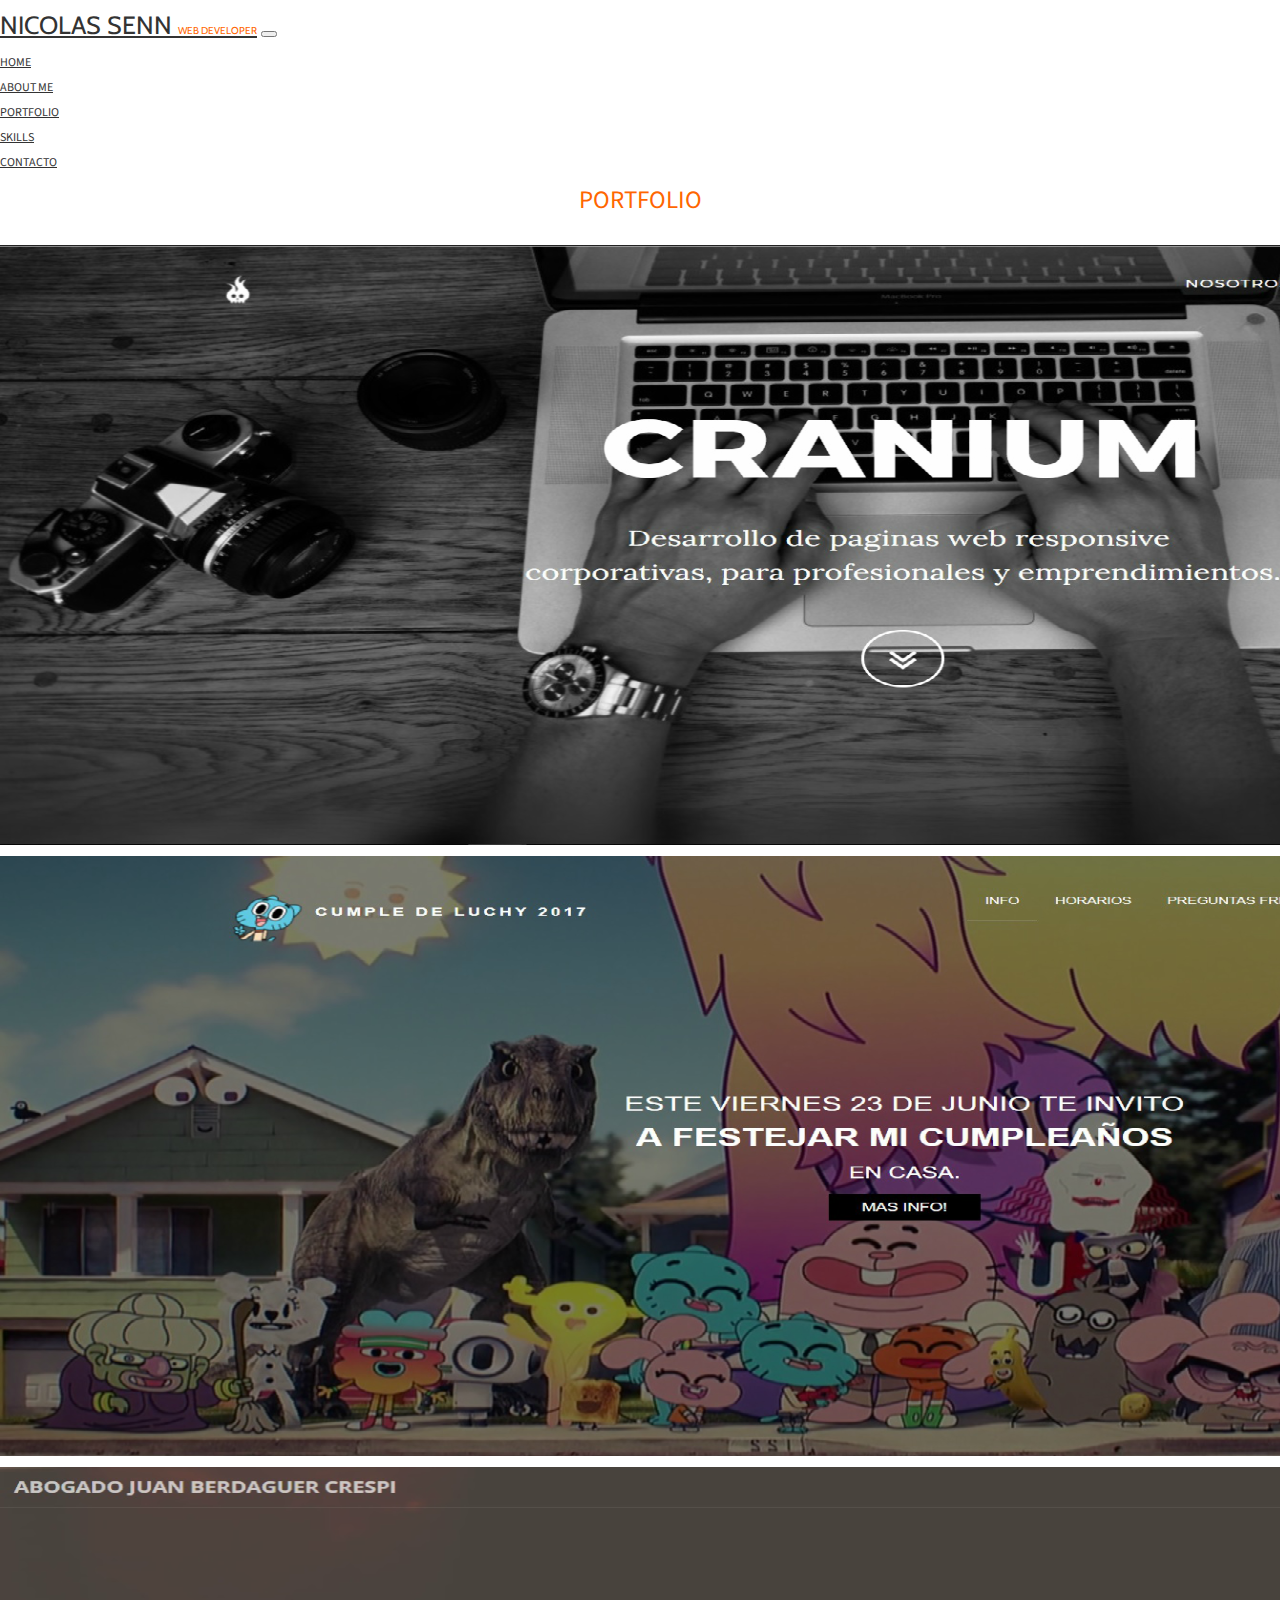
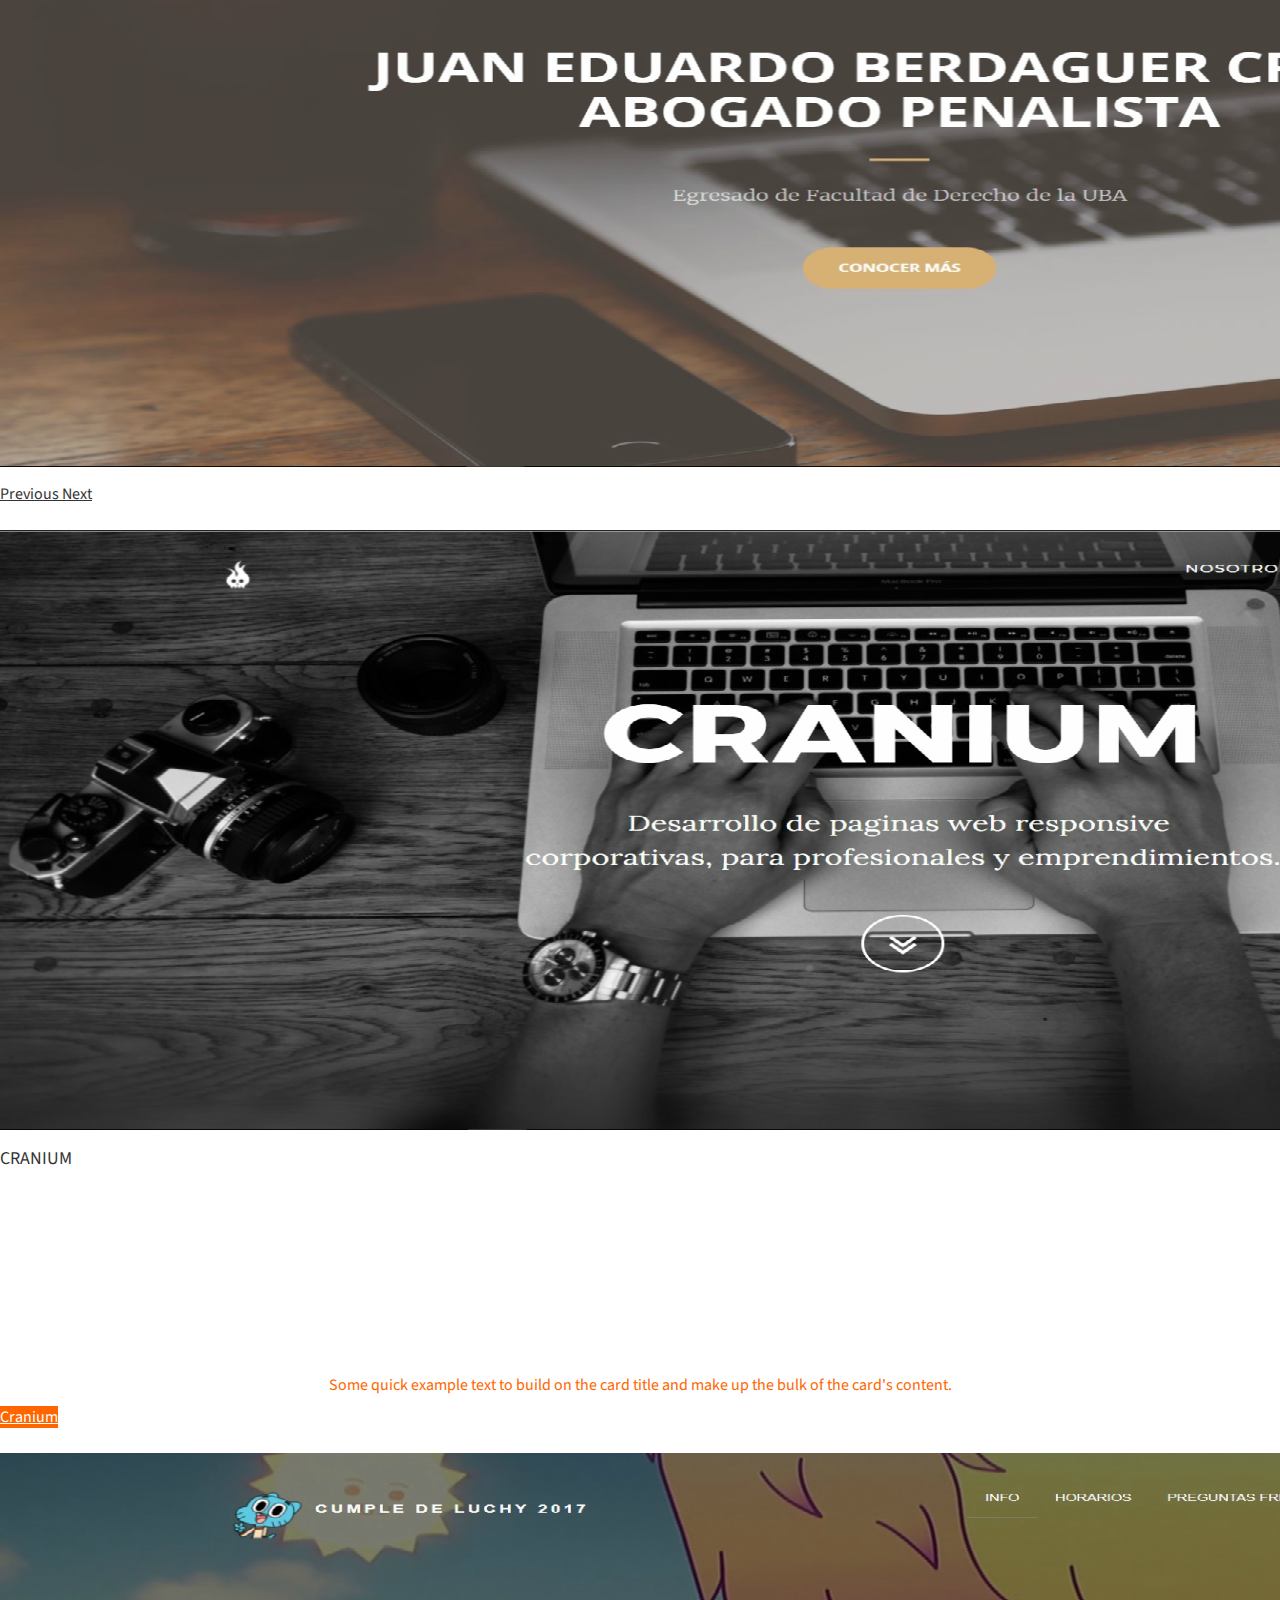
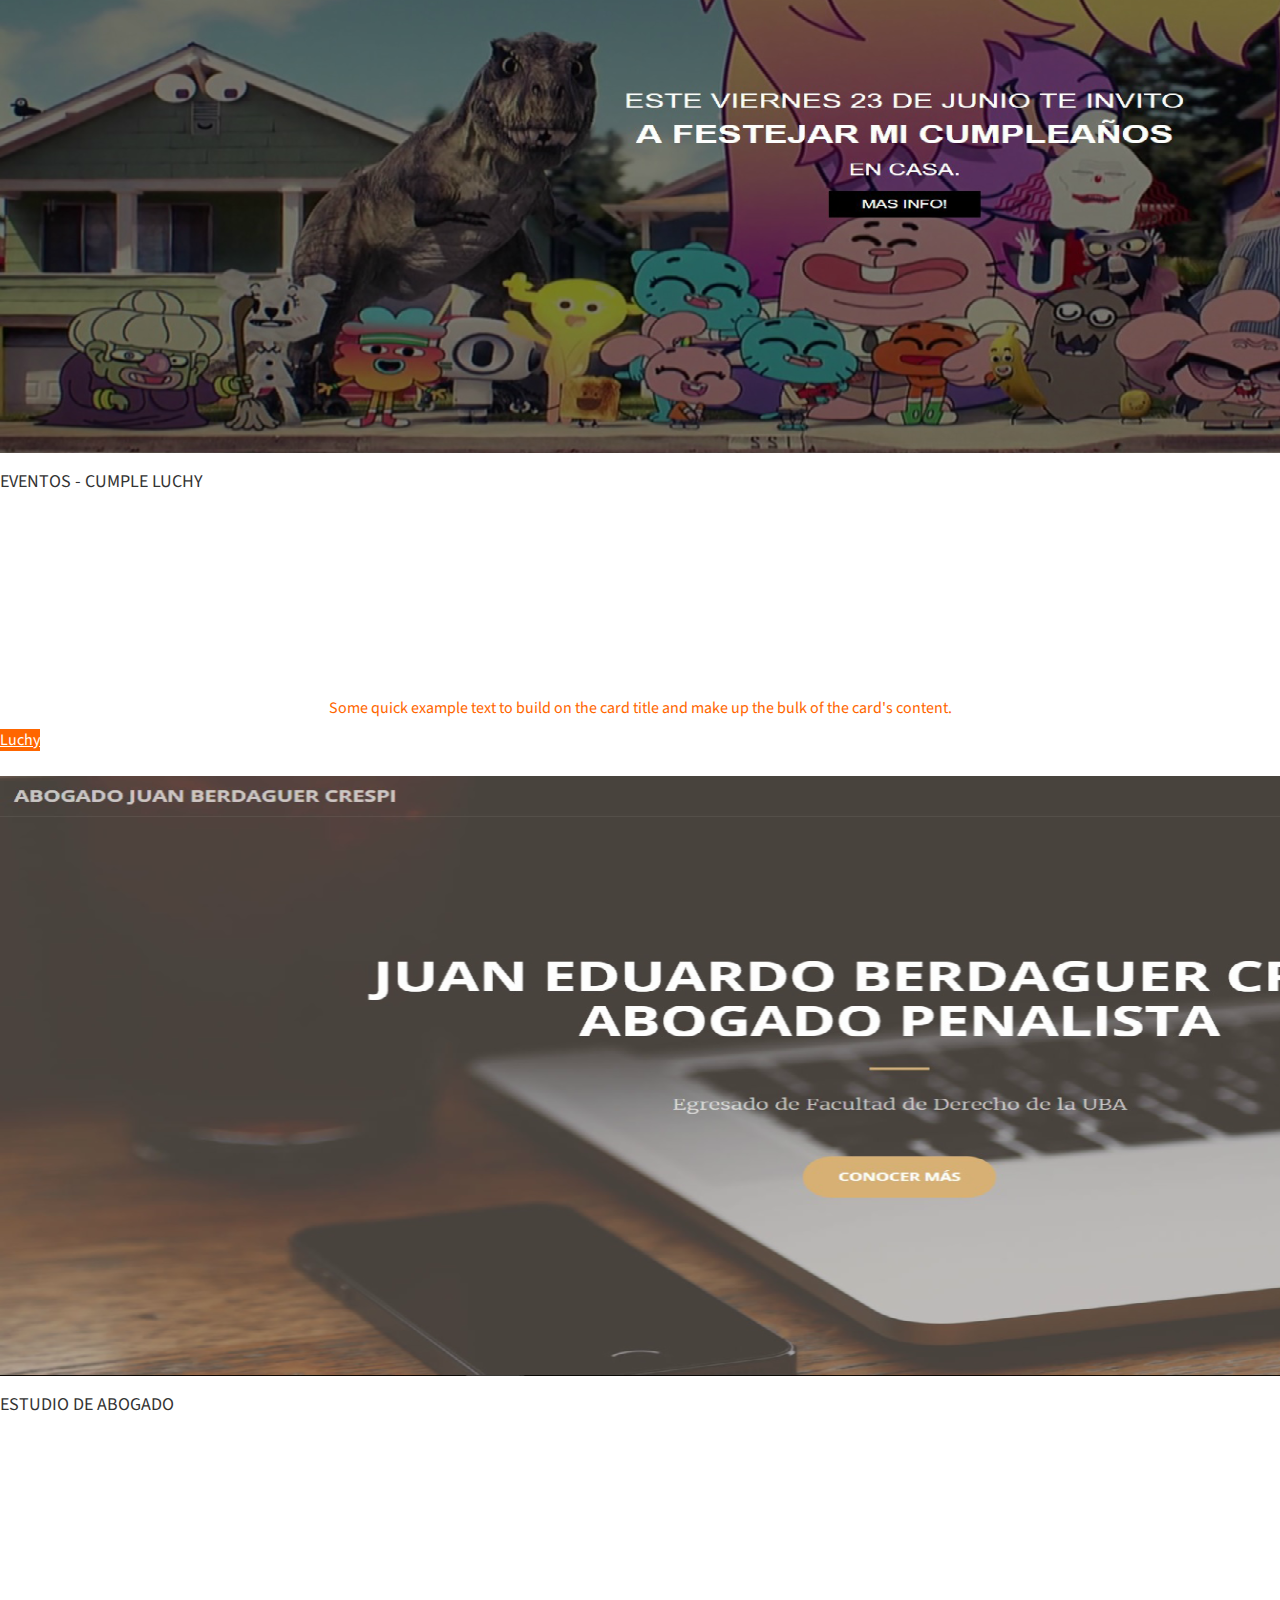
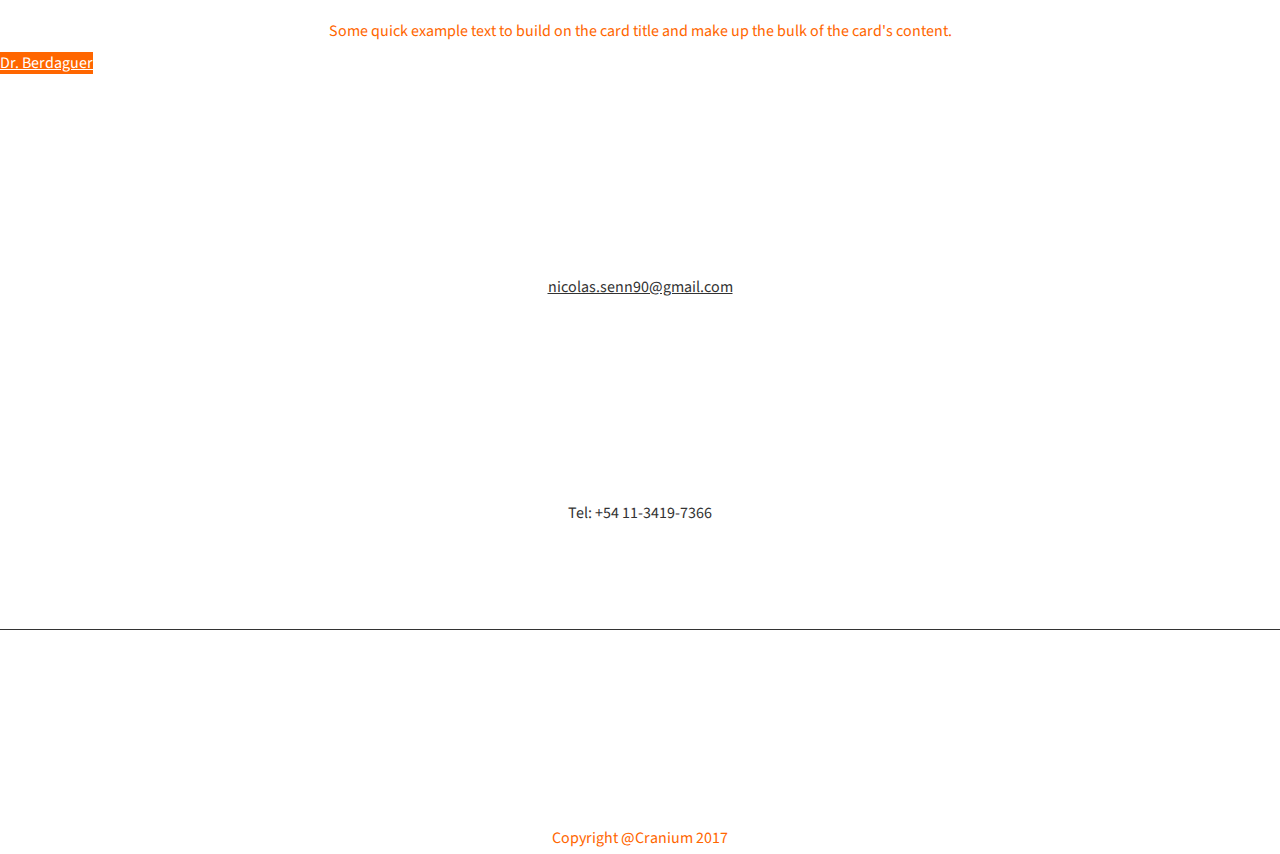
<file: cv/portfolio.html>
<!DOCTYPE html>
<html lang="en">
  <head>
    <!-- Required meta tags -->
    <meta charset="utf-8">
    <meta name="viewport" content="width=device-width, initial-scale=1, shrink-to-fit=no">

    <!-- Bootstrap CSS -->
    <link rel="stylesheet" href="https://maxcdn.bootstrapcdn.com/bootstrap/4.0.0-beta/css/bootstrap.min.css" integrity="sha384-/Y6pD6FV/Vv2HJnA6t+vslU6fwYXjCFtcEpHbNJ0lyAFsXTsjBbfaDjzALeQsN6M" crossorigin="anonymous">

	<link rel="stylesheet" href="css/style.css">
	
	<!-- Iconos -->
    <link rel="stylesheet" href="http://code.ionicframework.com/ionicons/2.0.1/css/ionicons.min.css">
	
	<!-- Letra -->
	<link href="https://fonts.googleapis.com/css?family=Cabin" rel="stylesheet">
	<link href="https://fonts.googleapis.com/css?family=Source+Sans+Pro" rel="stylesheet">
  </head>
  <body>
	<nav class="navbar navbar-light bg-light">
		<div class="container">
			<a class="navbar-brand" href="index.html">Nicolas Senn <strong>Web Developer</strong></a>
			<button class="navbar-toggler" type="button" data-toggle="collapse" data-target="#navbarSupportedContent" aria-controls="navbarSupportedContent" aria-expanded="false" aria-label="Toggle navigation">
				<span class="navbar-toggler-icon"></span>
			</button>

			<div class="collapse navbar-collapse" id="navbarSupportedContent">
				<ul>
					<li class="nav-item">
						<a class="nav-link" href="index.html">Home</a>
					</li>
					<li class="nav-item">
						<a class="nav-link" href="aboutMe.html">About Me</a>
					</li>
					<li class="nav-item">
						<a class="nav-link" href="portfolio.html">Portfolio</a>
					</li>
					<li class="nav-item">
						<a class="nav-link" href="skills.html">Skills</a>
					</li>
					<li class="nav-item">
						<a class="nav-link" href="contacto.html">Contacto</a>
					</li>
				</ul>
			</div>
		</div>
	</nav>

	<header>
		<h1>Portfolio</h1>
		<div id="carouselExampleIndicators" class="carousel slide" data-ride="carousel">
			<ol class="carousel-indicators">
				<li data-target="#carouselExampleIndicators" data-slide-to="0" class="active"></li>
				<li data-target="#carouselExampleIndicators" data-slide-to="1"></li>
				<li data-target="#carouselExampleIndicators" data-slide-to="2"></li>
			</ol>
			<div class="carousel-inner">
				<div class="carousel-item active">
					<img class="d-block w-100" src="img/cranium.png" alt="First slide">
				</div>
				<div class="carousel-item">
					<img class="d-block w-100" src="img/luchy.png" alt="Second slide">
				</div>
				<div class="carousel-item">
					<img class="d-block w-100" src="img/abogado.png" alt="Third slide">
				</div>
			</div>
			<a class="carousel-control-prev" href="#carouselExampleIndicators" role="button" data-slide="prev">
			<span class="carousel-control-prev-icon" aria-hidden="true"></span>
			<span class="sr-only">Previous</span>
			</a>
			<a class="carousel-control-next" href="#carouselExampleIndicators" role="button" data-slide="next">
			<span class="carousel-control-next-icon" aria-hidden="true"></span>
			<span class="sr-only">Next</span>
			</a>
		</div>

		<div class="container">
			<div class="row justify-content-center">
				<article class="col-sm-4">
					<div class="card" style="">
						<img class="card-img-top" src="img/cranium.png" alt="Card image cap">
						<div class="card-body">
							<h4 class="card-title">Cranium</h4>
							<p class="card-text">Some quick example text to build on the card title and make up the bulk of the card's content.</p>
							<a href="http://cranium.com.ar/" class="btn btn-primary">Cranium</a>
						</div>
					</div>
				</article>

				<article class="col-sm-4">
					<div class="card" style="">
						<img class="card-img-top" src="img/luchy.png" alt="Card image cap">
						<div class="card-body">
							<h4 class="card-title">Eventos - Cumple Luchy</h4>
							<p class="card-text">Some quick example text to build on the card title and make up the bulk of the card's content.</p>
							<a href="https://cumpledeluchy.000webhostapp.com/index.html" class="btn btn-primary">Luchy</a>
						</div>
					</div>
				</article>

				<article class="col-sm-4">
					<div class="card" style="">
						<img class="card-img-top" src="img/abogado.png" alt="Card image cap">
						<div class="card-body">
							<h4 class="card-title">Estudio de Abogado</h4>
							<p class="card-text">Some quick example text to build on the card title and make up the bulk of the card's content.</p>
							<a href="http://www.abogadopenaljuanberdaguer.com/" class="btn btn-primary">Dr. Berdaguer</a>
						</div>
					</div>
				</article>
			</div>
		</div>
	</header>

	<footer>
		<div class="container">
			<div class="row justify-content-center">
				<article class="col-sm-4">
					<p><a class="auto-generated-link" data-auto-recognition="true" data-content="nicolas.senn90@gail.com" href="nicolas.senn90@gail.com" data-type="mail">nicolas.senn90@gmail.com</a></p>
				</article>
				<article class="col-sm-4">
					<p class="tel"><span class="ion-social-whatsapp"></span> Tel: +54 11-3419-7366 </p>
				</article>
			</div>
			<div class="row justify-content-center">
				<article>
					<ul class="redes">
						<a href="https://www.linkedin.com/in/nicolas-senn-1a9737116/"><li class="ion-social-linkedin"></li></a>
						<a href="https://github.com/nicosenn"><li class="ion-social-github"></li></a>
						<a href="https://www.facebook.com/Cranium.Desarrollo.Web/"><li class="ion-social-facebook"></li></a>
					</ul>
				</article>
			</div>
			<div class="row justify-content-center borde">
				<article >
					<p >Copyright @Cranium 2017</p>
				</article>
			</div>
		</div>
	</footer>

    <!-- Optional JavaScript -->
    <!-- jQuery first, then Popper.js, then Bootstrap JS -->
    <script src="https://code.jquery.com/jquery-3.2.1.slim.min.js" integrity="sha384-KJ3o2DKtIkvYIK3UENzmM7KCkRr/rE9/Qpg6aAZGJwFDMVNA/GpGFF93hXpG5KkN" crossorigin="anonymous"></script>
    <script src="https://cdnjs.cloudflare.com/ajax/libs/popper.js/1.11.0/umd/popper.min.js" integrity="sha384-b/U6ypiBEHpOf/4+1nzFpr53nxSS+GLCkfwBdFNTxtclqqenISfwAzpKaMNFNmj4" crossorigin="anonymous"></script>
    <script src="https://maxcdn.bootstrapcdn.com/bootstrap/4.0.0-beta/js/bootstrap.min.js" integrity="sha384-h0AbiXch4ZDo7tp9hKZ4TsHbi047NrKGLO3SEJAg45jXxnGIfYzk4Si90RDIqNm1" crossorigin="anonymous"></script>
  </body>
</html>
</file>
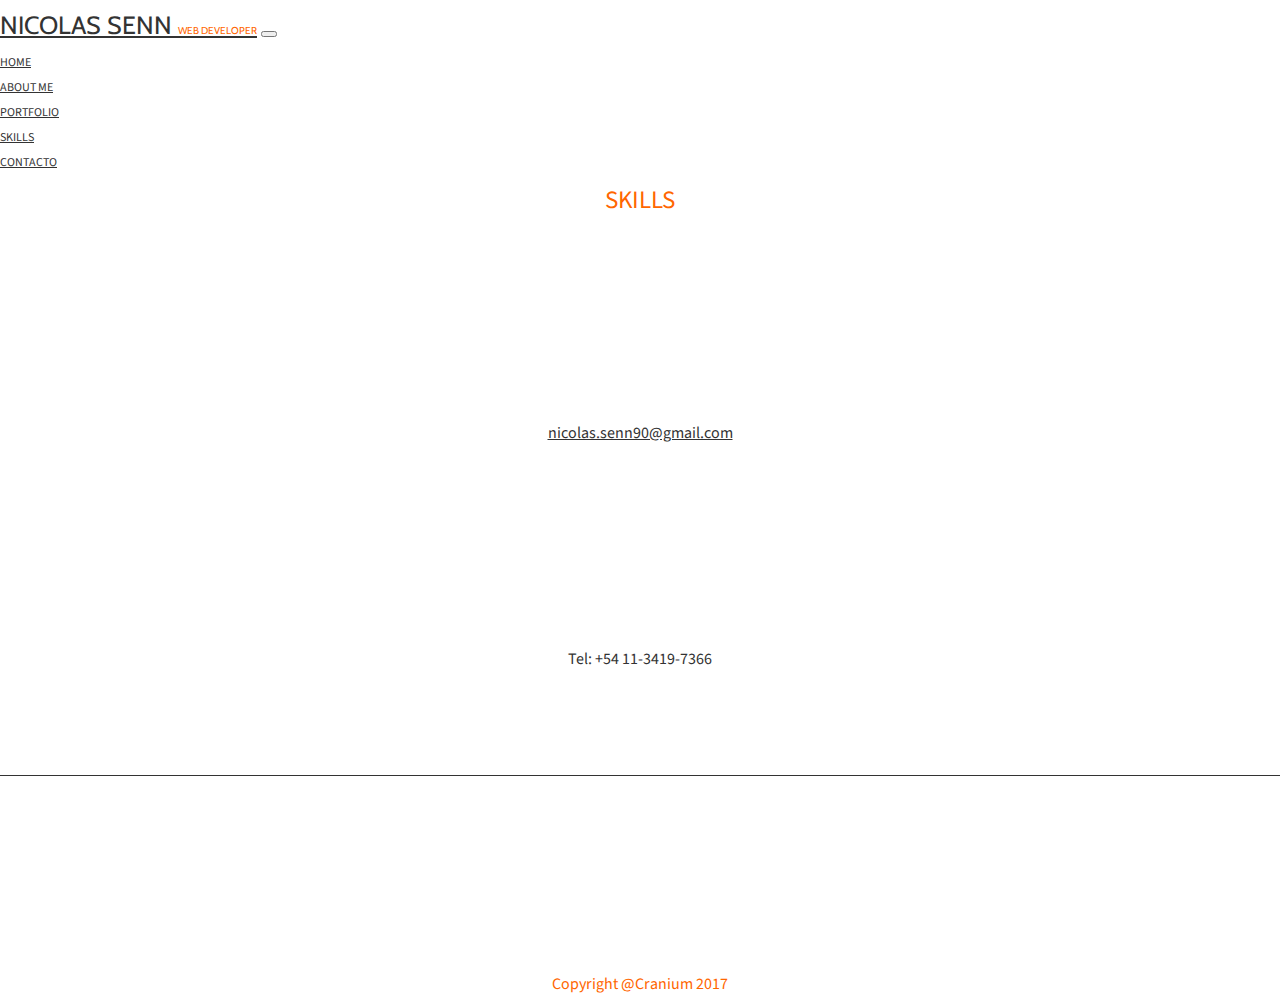
<file: cv/skills.html>
<!DOCTYPE html>
<html lang="en">
  <head>
    <!-- Required meta tags -->
    <meta charset="utf-8">
    <meta name="viewport" content="width=device-width, initial-scale=1, shrink-to-fit=no">

    <!-- Bootstrap CSS -->
    <link rel="stylesheet" href="https://maxcdn.bootstrapcdn.com/bootstrap/4.0.0-beta/css/bootstrap.min.css" integrity="sha384-/Y6pD6FV/Vv2HJnA6t+vslU6fwYXjCFtcEpHbNJ0lyAFsXTsjBbfaDjzALeQsN6M" crossorigin="anonymous">

	<link rel="stylesheet" href="css/style.css">
	
	<!-- Iconos -->
    <link rel="stylesheet" href="http://code.ionicframework.com/ionicons/2.0.1/css/ionicons.min.css">
	
	<!-- Letra -->
	<link href="https://fonts.googleapis.com/css?family=Cabin" rel="stylesheet">
	<link href="https://fonts.googleapis.com/css?family=Source+Sans+Pro" rel="stylesheet">
  </head>
  <body>
	<nav class="navbar navbar-light bg-light">
		<div class="container">
			<a class="navbar-brand" href="index.html">Nicolas Senn <strong>Web Developer</strong></a>
			<button class="navbar-toggler" type="button" data-toggle="collapse" data-target="#navbarSupportedContent" aria-controls="navbarSupportedContent" aria-expanded="false" aria-label="Toggle navigation">
				<span class="navbar-toggler-icon"></span>
			</button>

			<div class="collapse navbar-collapse" id="navbarSupportedContent">
				<ul>
					<li class="nav-item">
						<a class="nav-link" href="index.html">Home</a>
					</li>
					<li class="nav-item">
						<a class="nav-link" href="aboutMe.html">About Me</a>
					</li>
					<li class="nav-item">
						<a class="nav-link" href="portfolio.html">Portfolio</a>
					</li>
					<li class="nav-item">
						<a class="nav-link" href="skills.html">Skills</a>
					</li>
					<li class="nav-item">
						<a class="nav-link" href="contacto.html">Contacto</a>
					</li>
				</ul>
			</div>
		</div>
	</nav>

	<header>
		<h1>Skills</h1>
	</header>

	<footer>
		<div class="container">
			<div class="row justify-content-center">
				<article class="col-sm-4">
					<p><a class="auto-generated-link" data-auto-recognition="true" data-content="nicolas.senn90@gail.com" href="nicolas.senn90@gail.com" data-type="mail">nicolas.senn90@gmail.com</a></p>
				</article>
				<article class="col-sm-4">
					<p class="tel"><span class="ion-social-whatsapp"></span> Tel: +54 11-3419-7366 </p>
				</article>
			</div>
			<div class="row justify-content-center">
				<article>
					<ul class="redes">
						<a href="https://www.linkedin.com/in/nicolas-senn-1a9737116/"><li class="ion-social-linkedin"></li></a>
						<a href="https://github.com/nicosenn"><li class="ion-social-github"></li></a>
						<a href="https://www.facebook.com/Cranium.Desarrollo.Web/"><li class="ion-social-facebook"></li></a>
					</ul>
				</article>
			</div>
			<div class="row justify-content-center borde">
				<article >
					<p >Copyright @Cranium 2017</p>
				</article>
			</div>
		</div>
	</footer>

    <!-- Optional JavaScript -->
    <!-- jQuery first, then Popper.js, then Bootstrap JS -->
    <script src="https://code.jquery.com/jquery-3.2.1.slim.min.js" integrity="sha384-KJ3o2DKtIkvYIK3UENzmM7KCkRr/rE9/Qpg6aAZGJwFDMVNA/GpGFF93hXpG5KkN" crossorigin="anonymous"></script>
    <script src="https://cdnjs.cloudflare.com/ajax/libs/popper.js/1.11.0/umd/popper.min.js" integrity="sha384-b/U6ypiBEHpOf/4+1nzFpr53nxSS+GLCkfwBdFNTxtclqqenISfwAzpKaMNFNmj4" crossorigin="anonymous"></script>
    <script src="https://maxcdn.bootstrapcdn.com/bootstrap/4.0.0-beta/js/bootstrap.min.js" integrity="sha384-h0AbiXch4ZDo7tp9hKZ4TsHbi047NrKGLO3SEJAg45jXxnGIfYzk4Si90RDIqNm1" crossorigin="anonymous"></script>
  </body>
</html>
</file>
<file: cv/css/style.css>
html, body, div, span, applet, object, iframe,
h1, h2, h3, h4, h5, h6, p, blockquote, pre,
a, abbr, acronym, address, big, cite, code,
del, dfn, em, img, ins, kbd, q, s, samp,
small, strike, strong, sub, sup, tt, var,
b, u, i, center,
dl, dt, dd, ol, ul, li,
fieldset, form, label, legend,
table, caption, tbody, tfoot, thead, tr, th, td,
article, aside, canvas, details, embed,
figure, figcaption, footer, header, hgroup,
menu, nav, output, ruby, section, summary,
time, mark, audio, video {
  margin: 0;
  padding: 0;
  border: 0;
  font-size: 100%;
  font: inherit;
  vertical-align: baseline; }

/* HTML5 display-role reset for older browsers */
article, aside, details, figcaption, figure,
footer, header, hgroup, menu, nav, section {
  display: block; }

body {
  line-height: 1; }

ol, ul {
  list-style: none; }

blockquote, q {
  quotes: none; }

blockquote:before, blockquote:after,
q:before, q:after {
  content: '';
  content: none; }

table {
  border-collapse: collapse;
  border-spacing: 0; }

body {
  line-height: 2; }

.navbar-light .navbar-brand {
  font-family: 'Cabin', sans-serif;
  font-size: 25px;
  text-transform: uppercase; }

.bg-light {
  background-color: #ffffff !important; }

a {
  font-family: 'Source Sans Pro', sans-serif;
  color: #333; }

h1 {
  font-family: 'Source Sans Pro', sans-serif;
  color: #FF6600;
  text-transform: uppercase;
  font-size: 25px;
  text-align: center;
  margin-bottom: 20px; }

h4 {
  font-family: 'Source Sans Pro', sans-serif;
  color: #333;
  text-transform: uppercase;
  font-size: 18px;
  margin-bottom: 20px; }

a:hover {
  text-decoration: none;
  font-family: 'Source Sans Pro', sans-serif;
  color: #FF6600; }

.tel {
  margin-top: 15%;
  font-family: 'Source Sans Pro', sans-serif;
  color: #333; }

.tel:hover {
  margin-top: 15%;
  font-family: 'Source Sans Pro', sans-serif;
  color: #FF6600; }

p {
  margin-top: 15%;
  font-family: 'Source Sans Pro', sans-serif;
  color: #FF6600;
  text-align: center; }

.ion-social-whatsapp {
  font-size: 18px;
  color: #4dc247 !important; }

.redes li {
  display: inline-block;
  padding: 5px;
  width: 30px;
  height: 30px;
  font-size: 30px;
  text-align: center;
  box-sizing: border-box;
  transition: 0.5s;
  border-radius: 5px;
  margin: 17px 20px 0 0; }
  .redes li span {
    color: white; }

.borde {
  border-top: 1px solid #333;
  margin: 40px 0 0 0;
  color: #FF6600; }

.form-control {
  display: block;
  width: 100%;
  padding: .5rem .75rem;
  font-size: 1rem;
  line-height: 1.25;
  color: #495057;
  background-color: #fff;
  background-image: none;
  background-clip: padding-box;
  border: none;
  border-bottom: 1px solid #050505;
  border-radius: 0;
  transition: border-color ease-in-out .15s,box-shadow ease-in-out .15s; }

input {
  font-family: 'Source Sans Pro', sans-serif;
  text-transform: uppercase;
  margin: 25px 0; }

textarea {
  font-family: 'Source Sans Pro', sans-serif;
  text-transform: uppercase;
  font-size: 20px; }

strong {
  font-size: 10px;
  color: #FF6600; }

.btn-primary {
  color: #fff;
  background-color: #FF6600;
  border-color: #FF6600; }

.btn-primary:hover {
  background-color: #333; }

li {
  text-transform: uppercase;
  font-size: 12px; }

.card {
  margin-top: 20px; }

/*# sourceMappingURL=style.css.map */
</file>
<file: css/style.css>
html, body, div, span, applet, object, iframe,
h1, h2, h3, h4, h5, h6, p, blockquote, pre,
a, abbr, acronym, address, big, cite, code,
del, dfn, em, img, ins, kbd, q, s, samp,
small, strike, strong, sub, sup, tt, var,
b, u, i, center,
dl, dt, dd, ol, ul, li,
fieldset, form, label, legend,
table, caption, tbody, tfoot, thead, tr, th, td,
article, aside, canvas, details, embed,
figure, figcaption, footer, header, hgroup,
menu, nav, output, ruby, section, summary,
time, mark, audio, video {
  margin: 0;
  padding: 0;
  border: 0;
  font-size: 100%;
  font: inherit;
  vertical-align: baseline; }

/* HTML5 display-role reset for older browsers */
article, aside, details, figcaption, figure,
footer, header, hgroup, menu, nav, section {
  display: block; }

body {
  line-height: 1; }

ol, ul {
  list-style: none; }

blockquote, q {
  quotes: none; }

blockquote:before, blockquote:after,
q:before, q:after {
  content: '';
  content: none; }

table {
  border-collapse: collapse;
  border-spacing: 0; }

body {
  line-height: 2; }

.navbar-light .navbar-brand {
  font-family: 'Cabin', sans-serif;
  font-size: 25px;
  text-transform: uppercase; }

.bg-light {
  background-color: #ffffff !important; }

a {
  font-family: 'Source Sans Pro', sans-serif;
  color: #333; }

h1 {
  font-family: 'Source Sans Pro', sans-serif;
  color: #FF6600;
  text-transform: uppercase;
  font-size: 25px;
  text-align: center;
  margin-bottom: 20px; }

h4 {
  font-family: 'Source Sans Pro', sans-serif;
  color: #333;
  text-transform: uppercase;
  font-size: 25px;
  text-align: center; }

a:hover {
  text-decoration: none;
  font-family: 'Source Sans Pro', sans-serif;
  color: #FF6600; }

.tel {
  margin-top: 15%;
  font-family: 'Source Sans Pro', sans-serif;
  color: #333; }

.tel:hover {
  margin-top: 15%;
  font-family: 'Source Sans Pro', sans-serif;
  color: #FF6600; }

p {
  margin-top: 15%;
  font-family: 'Source Sans Pro', sans-serif;
  color: #FF6600;
  text-align: center; }

.intro {
  margin-top: 0.1%;
  font-family: 'Source Sans Pro', sans-serif;
  color: #333;
  font-size: 15.5px;
  text-align: left; }

.ion-social-whatsapp {
  font-size: 18px;
  color: #4dc247 !important; }

.redes li {
  display: inline-block;
  padding: 5px;
  width: 30px;
  height: 30px;
  font-size: 30px;
  text-align: center;
  box-sizing: border-box;
  transition: 0.5s;
  border-radius: 5px;
  margin: 17px 20px 0 0; }
  .redes li span {
    color: white; }

.borde {
  border-top: 1px solid #333;
  margin: 40px 0 0 0;
  color: #FF6600; }

.form-control {
  display: block;
  width: 100%;
  padding: .5rem .75rem;
  font-size: 1rem;
  line-height: 1.25;
  color: #495057;
  background-color: #fff;
  background-image: none;
  background-clip: padding-box;
  border: none;
  border-bottom: 1px solid #050505;
  border-radius: 0;
  transition: border-color ease-in-out .15s,box-shadow ease-in-out .15s; }

input {
  font-family: 'Source Sans Pro', sans-serif;
  text-transform: uppercase;
  margin: 25px 0; }

textarea {
  font-family: 'Source Sans Pro', sans-serif;
  text-transform: uppercase;
  font-size: 20px; }

strong {
  font-size: 10px;
  color: #FF6600; }

.cra {
  font-size: 17px;
  color: #FF6600;
  font-family: 'Source Sans Pro', sans-serif; }

.btn-primary {
  color: #fff;
  background-color: #FF6600;
  border-color: #FF6600; }

.btn-primary:hover {
  background-color: #333; }

li {
  text-transform: uppercase;
  font-size: 12px; }

.card {
  margin-top: 30px; }

.skill h2 {
  font-family: 'Source Sans Pro', sans-serif;
  color: #333;
  text-transform: uppercase;
  font-size: 25px;
  text-align: center;
  margin-top: 5%; }

.skill .progress-bar {
  background-color: #FF6600; }

.description {
  margin-top: 0.1%;
  font-family: 'Source Sans Pro', sans-serif;
  color: #333;
  font-size: 15px;
  text-align: left; }

.ion-social-javascript-outline {
  color: #f7df1e;
  padding: 5px;
  width: 30px;
  height: 30px;
  font-size: 30px;
  text-align: center; }

.ion-social-angular-outline {
  color: #db0030;
  padding: 5px;
  width: 30px;
  height: 30px;
  font-size: 30px;
  text-align: center; }

.ion-social-html5-outline {
  color: #f0662b;
  padding: 5px;
  width: 30px;
  height: 30px;
  font-size: 30px;
  text-align: center; }

.ion-social-css3-outline {
  color: #2aabde;
  padding: 5px;
  width: 30px;
  height: 30px;
  font-size: 30px;
  text-align: center; }

.ion-social-sass {
  color: #cc6297;
  padding: 5px;
  width: 30px;
  height: 30px;
  font-size: 30px;
  text-align: center; }

.ion-social-android-outline {
  color: #99cc00;
  padding: 5px;
  width: 30px;
  height: 30px;
  font-size: 30px;
  text-align: center; }

.fire, .boot {
  width: 30px;
  height: 30px; }

/*# sourceMappingURL=style.css.map */
</file>
